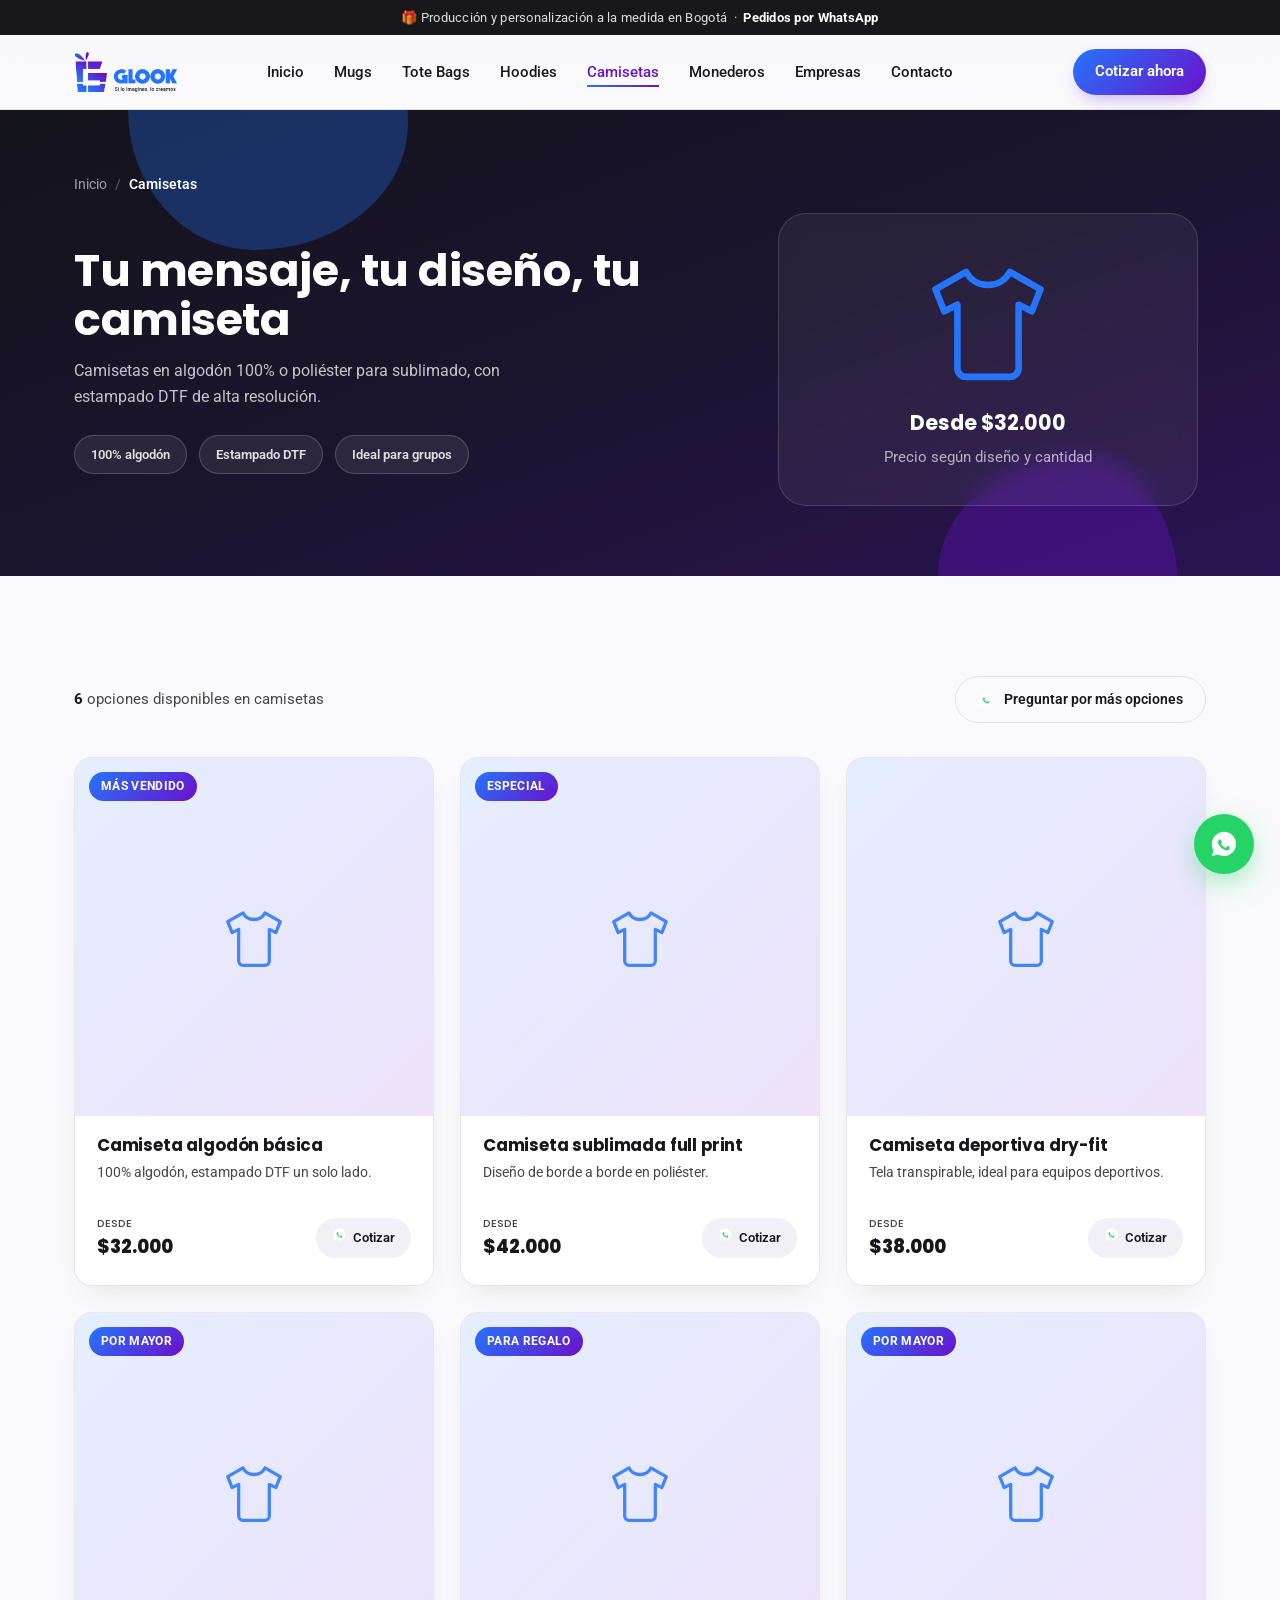
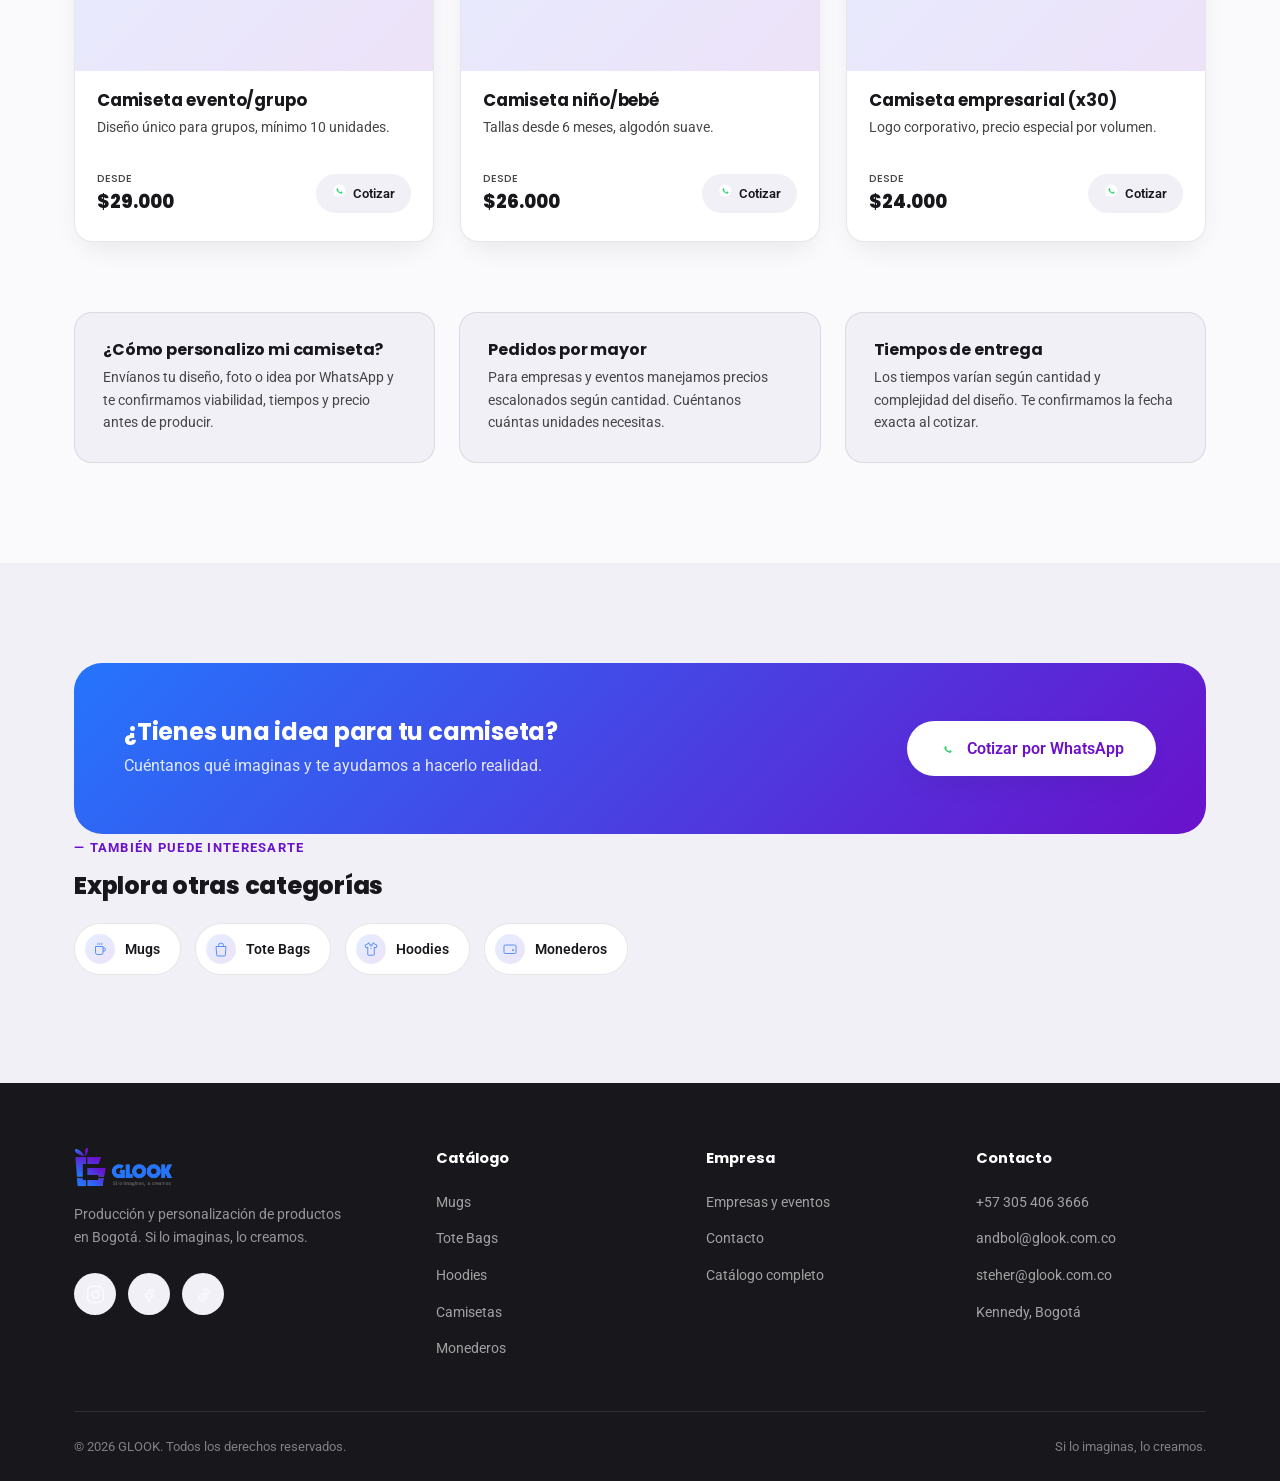
<file: pages/camisetas.html>
<!DOCTYPE html>
<html lang="es">
<head>
<meta charset="UTF-8">
<meta name="viewport" content="width=device-width, initial-scale=1.0">
<title>Camisetas personalizados en Bogotá | GLOOK</title>
<meta name="description" content="Camisetas en algodón 100% o poliéster para sublimado, con estampado DTF de alta resolución.">
<link rel="icon" type="image/png" href="../images/isotipo.png">
<link rel="preconnect" href="https://fonts.googleapis.com">
<link rel="preconnect" href="https://fonts.gstatic.com" crossorigin>
<link href="https://fonts.googleapis.com/css2?family=Poppins:wght@500;600;700;800;900&family=Roboto:wght@400;500;700&display=swap" rel="stylesheet">
<link rel="stylesheet" href="../css/style.css">
</head>
<body>

<div class="top-bar">🎁 Producción y personalización a la medida en Bogotá &nbsp;·&nbsp; <strong>Pedidos por WhatsApp</strong></div>

<header class="site-header">
  <nav class="nav container">
    <a href="../index.html" class="nav-logo">
      <img src="../images/logo-horizontal.png" alt="GLOOK - Si lo imaginas, lo creamos">
    </a>
    <ul class="nav-links">
      <li><a href="../index.html">Inicio</a></li>
      <li><a href="mugs.html">Mugs</a></li>
      <li><a href="tote-bags.html">Tote Bags</a></li>
      <li><a href="hoodies.html">Hoodies</a></li>
      <li><a href="camisetas.html" class="active">Camisetas</a></li>
      <li><a href="monederos.html">Monederos</a></li>
      <li><a href="../index.html#empresas">Empresas</a></li>
      <li><a href="../index.html#contacto">Contacto</a></li>
      <li><a href="../index.html#contacto" class="nav-cta-mobile-link">Cotizar ahora</a></li>
    </ul>
    <a href="../index.html#contacto" class="nav-cta">Cotizar ahora</a>
    <button class="nav-toggle" aria-label="Abrir menú">
      <span></span><span></span><span></span>
    </button>
  </nav>
</header>

<section class="page-hero">
  <span class="blob blob-1"></span>
  <span class="blob blob-2"></span>
  <div class="container">
    <div class="breadcrumb">
      <a href="../index.html">Inicio</a> <span class="sep">/</span> <span class="current">Camisetas</span>
    </div>
    <div class="page-hero-content">
      <div>
        <h1>Tu mensaje, tu diseño, tu camiseta</h1>
        <p>Camisetas en algodón 100% o poliéster para sublimado, con estampado DTF de alta resolución.</p>
        <div class="page-hero-badges">
          <span class="page-badge">100% algodón</span>
          <span class="page-badge">Estampado DTF</span>
          <span class="page-badge">Ideal para grupos</span>
        </div>
      </div>
      <div class="hero-visual">
        <div class="hero-visual-card" style="padding:36px;">
          <span class="ph-icon" data-icon="tshirt" style="width:140px;height:140px;display:block;margin:0 auto 16px;"></span>
          <div class="tagline">Desde $32.000</div>
          <div class="tagline-sub">Precio según diseño y cantidad</div>
        </div>
      </div>
    </div>
  </div>
</section>

<section class="section">
  <div class="container">
    <div class="product-toolbar">
      <p class="product-count"><strong>6</strong> opciones disponibles en camisetas</p>
      <a href="#" data-wa data-wa-msg="Hola GLOOK! Quiero ver más opciones de camisetas y cotizar un pedido." class="btn btn-outline btn-sm">
        <span data-icon="whatsapp" style="width:16px;height:16px;display:inline-flex;"></span> Preguntar por más opciones
      </a>
    </div>

    <div class="product-grid">
      <div class="product-card reveal">
        <div class="product-media">
          <span class="product-tag">Más vendido</span>
          <span class="ph-icon" data-icon="tshirt"></span>
        </div>
        <div class="product-body">
          <h3>Camiseta algodón básica</h3>
          <p class="desc">100% algodón, estampado DTF un solo lado.</p>
          <div class="product-foot">
            <div class="product-price"><span class="from">Desde</span>$32.000</div>
            <a href="#" data-wa data-wa-msg="Hola GLOOK! Quiero cotizar: Camiseta algodón básica (Camisetas)." class="btn-wa-sm">
              <span data-icon="whatsapp"></span> Cotizar
            </a>
          </div>
        </div>
      </div>
      <div class="product-card reveal">
        <div class="product-media">
          <span class="product-tag">Especial</span>
          <span class="ph-icon" data-icon="tshirt"></span>
        </div>
        <div class="product-body">
          <h3>Camiseta sublimada full print</h3>
          <p class="desc">Diseño de borde a borde en poliéster.</p>
          <div class="product-foot">
            <div class="product-price"><span class="from">Desde</span>$42.000</div>
            <a href="#" data-wa data-wa-msg="Hola GLOOK! Quiero cotizar: Camiseta sublimada full print (Camisetas)." class="btn-wa-sm">
              <span data-icon="whatsapp"></span> Cotizar
            </a>
          </div>
        </div>
      </div>
      <div class="product-card reveal">
        <div class="product-media">
          
          <span class="ph-icon" data-icon="tshirt"></span>
        </div>
        <div class="product-body">
          <h3>Camiseta deportiva dry-fit</h3>
          <p class="desc">Tela transpirable, ideal para equipos deportivos.</p>
          <div class="product-foot">
            <div class="product-price"><span class="from">Desde</span>$38.000</div>
            <a href="#" data-wa data-wa-msg="Hola GLOOK! Quiero cotizar: Camiseta deportiva dry-fit (Camisetas)." class="btn-wa-sm">
              <span data-icon="whatsapp"></span> Cotizar
            </a>
          </div>
        </div>
      </div>
      <div class="product-card reveal">
        <div class="product-media">
          <span class="product-tag">Por mayor</span>
          <span class="ph-icon" data-icon="tshirt"></span>
        </div>
        <div class="product-body">
          <h3>Camiseta evento/grupo</h3>
          <p class="desc">Diseño único para grupos, mínimo 10 unidades.</p>
          <div class="product-foot">
            <div class="product-price"><span class="from">Desde</span>$29.000</div>
            <a href="#" data-wa data-wa-msg="Hola GLOOK! Quiero cotizar: Camiseta evento/grupo (Camisetas)." class="btn-wa-sm">
              <span data-icon="whatsapp"></span> Cotizar
            </a>
          </div>
        </div>
      </div>
      <div class="product-card reveal">
        <div class="product-media">
          <span class="product-tag">Para regalo</span>
          <span class="ph-icon" data-icon="tshirt"></span>
        </div>
        <div class="product-body">
          <h3>Camiseta niño/bebé</h3>
          <p class="desc">Tallas desde 6 meses, algodón suave.</p>
          <div class="product-foot">
            <div class="product-price"><span class="from">Desde</span>$26.000</div>
            <a href="#" data-wa data-wa-msg="Hola GLOOK! Quiero cotizar: Camiseta niño/bebé (Camisetas)." class="btn-wa-sm">
              <span data-icon="whatsapp"></span> Cotizar
            </a>
          </div>
        </div>
      </div>
      <div class="product-card reveal">
        <div class="product-media">
          <span class="product-tag">Por mayor</span>
          <span class="ph-icon" data-icon="tshirt"></span>
        </div>
        <div class="product-body">
          <h3>Camiseta empresarial (x30)</h3>
          <p class="desc">Logo corporativo, precio especial por volumen.</p>
          <div class="product-foot">
            <div class="product-price"><span class="from">Desde</span>$24.000</div>
            <a href="#" data-wa data-wa-msg="Hola GLOOK! Quiero cotizar: Camiseta empresarial (x30) (Camisetas)." class="btn-wa-sm">
              <span data-icon="whatsapp"></span> Cotizar
            </a>
          </div>
        </div>
      </div>
    </div>

    <div class="info-band">
      <div class="info-band-card reveal">
        <h4>¿Cómo personalizo mi camiseta?</h4>
        <p>Envíanos tu diseño, foto o idea por WhatsApp y te confirmamos viabilidad, tiempos y precio antes de producir.</p>
      </div>
      <div class="info-band-card reveal">
        <h4>Pedidos por mayor</h4>
        <p>Para empresas y eventos manejamos precios escalonados según cantidad. Cuéntanos cuántas unidades necesitas.</p>
      </div>
      <div class="info-band-card reveal">
        <h4>Tiempos de entrega</h4>
        <p>Los tiempos varían según cantidad y complejidad del diseño. Te confirmamos la fecha exacta al cotizar.</p>
      </div>
    </div>
  </div>
</section>

<section class="section section-dim">
  <div class="container">
    <div class="cta-banner reveal">
      <div>
        <h3>¿Tienes una idea para tu camiseta?</h3>
        <p>Cuéntanos qué imaginas y te ayudamos a hacerlo realidad.</p>
      </div>
      <div class="cta-banner-actions">
        <a href="#" data-wa data-wa-msg="Hola GLOOK! Quiero cotizar un pedido de camisetas." class="btn btn-light">
          <span data-icon="whatsapp" style="width:18px;height:18px;display:inline-flex;"></span> Cotizar por WhatsApp
        </a>
      </div>
    </div>

    <div class="section-head left mt-lg reveal" style="margin-bottom:24px;">
      <span class="kicker">También puede interesarte</span>
      <h2 style="font-size:1.5rem;">Explora otras categorías</h2>
    </div>
    <div class="other-cats">
      <a href="mugs.html" class="other-cat-chip">
        <span class="chip-ic"><span data-icon="mug" style="width:16px;height:16px;display:inline-flex;"></span></span>
        Mugs
      </a>
      <a href="tote-bags.html" class="other-cat-chip">
        <span class="chip-ic"><span data-icon="totebag" style="width:16px;height:16px;display:inline-flex;"></span></span>
        Tote Bags
      </a>
      <a href="hoodies.html" class="other-cat-chip">
        <span class="chip-ic"><span data-icon="hoodie" style="width:16px;height:16px;display:inline-flex;"></span></span>
        Hoodies
      </a>
      <a href="monederos.html" class="other-cat-chip">
        <span class="chip-ic"><span data-icon="wallet" style="width:16px;height:16px;display:inline-flex;"></span></span>
        Monederos
      </a>
    </div>
  </div>
</section>

<footer class="site-footer">
  <div class="container">
    <div class="footer-grid">
      <div class="footer-brand">
        <img src="../images/logo-horizontal.png" alt="GLOOK">
        <p>Producción y personalización de productos en Bogotá. Si lo imaginas, lo creamos.</p>
        <div class="social-row">
          <a href="#" data-ig class="social-pill" aria-label="Instagram" data-icon="instagram"></a>
          <a href="#" data-fb class="social-pill" aria-label="Facebook" data-icon="facebook"></a>
          <a href="#" data-tt class="social-pill" aria-label="TikTok" data-icon="tiktok"></a>
        </div>
      </div>
      <div class="footer-col">
        <h5>Catálogo</h5>
        <ul>
          <li><a href="mugs.html">Mugs</a></li>
          <li><a href="tote-bags.html">Tote Bags</a></li>
          <li><a href="hoodies.html">Hoodies</a></li>
          <li><a href="camisetas.html">Camisetas</a></li>
          <li><a href="monederos.html">Monederos</a></li>
        </ul>
      </div>
      <div class="footer-col">
        <h5>Empresa</h5>
        <ul>
          <li><a href="../index.html#empresas">Empresas y eventos</a></li>
          <li><a href="../index.html#contacto">Contacto</a></li>
          <li><a href="../index.html#categorias">Catálogo completo</a></li>
        </ul>
      </div>
      <div class="footer-col">
        <h5>Contacto</h5>
        <ul>
          <li><a href="tel:+573054063666">+57 305 406 3666</a></li>
          <li><a href="mailto:andbol@glook.com.co">andbol@glook.com.co</a></li>
          <li><a href="mailto:steher@glook.com.co">steher@glook.com.co</a></li>
          <li><a href="#">Kennedy, Bogotá</a></li>
        </ul>
      </div>
    </div>
    <div class="footer-bottom">
      <span>© <span class="js-year"></span> GLOOK. Todos los derechos reservados.</span>
      <span>Si lo imaginas, lo creamos.</span>
    </div>
  </div>
</footer>

<a href="#" data-wa data-wa-msg="Hola GLOOK! Quiero hacer un pedido." class="wa-float" aria-label="Escríbenos por WhatsApp" data-icon="whatsapp"></a>

<script src="../js/data.js"></script>
<script src="../js/main.js"></script>
</body>
</html>
</file>
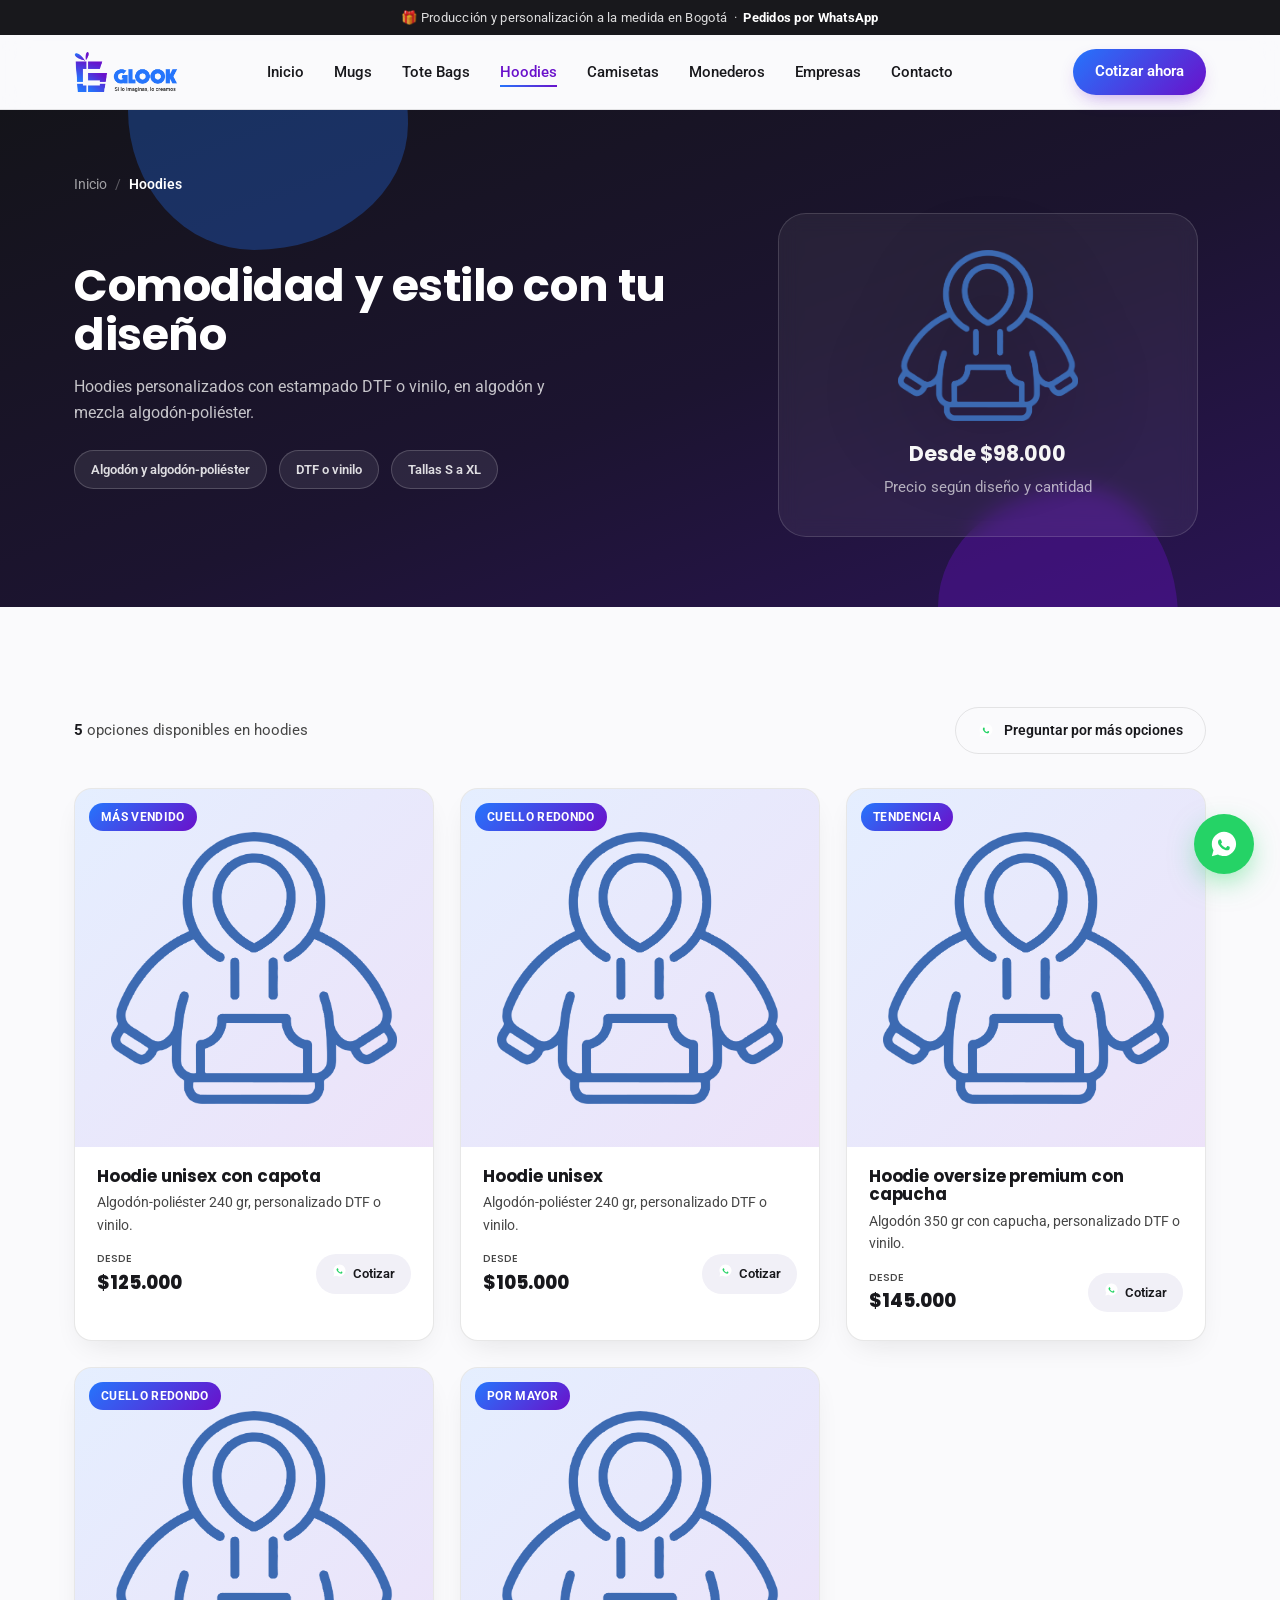
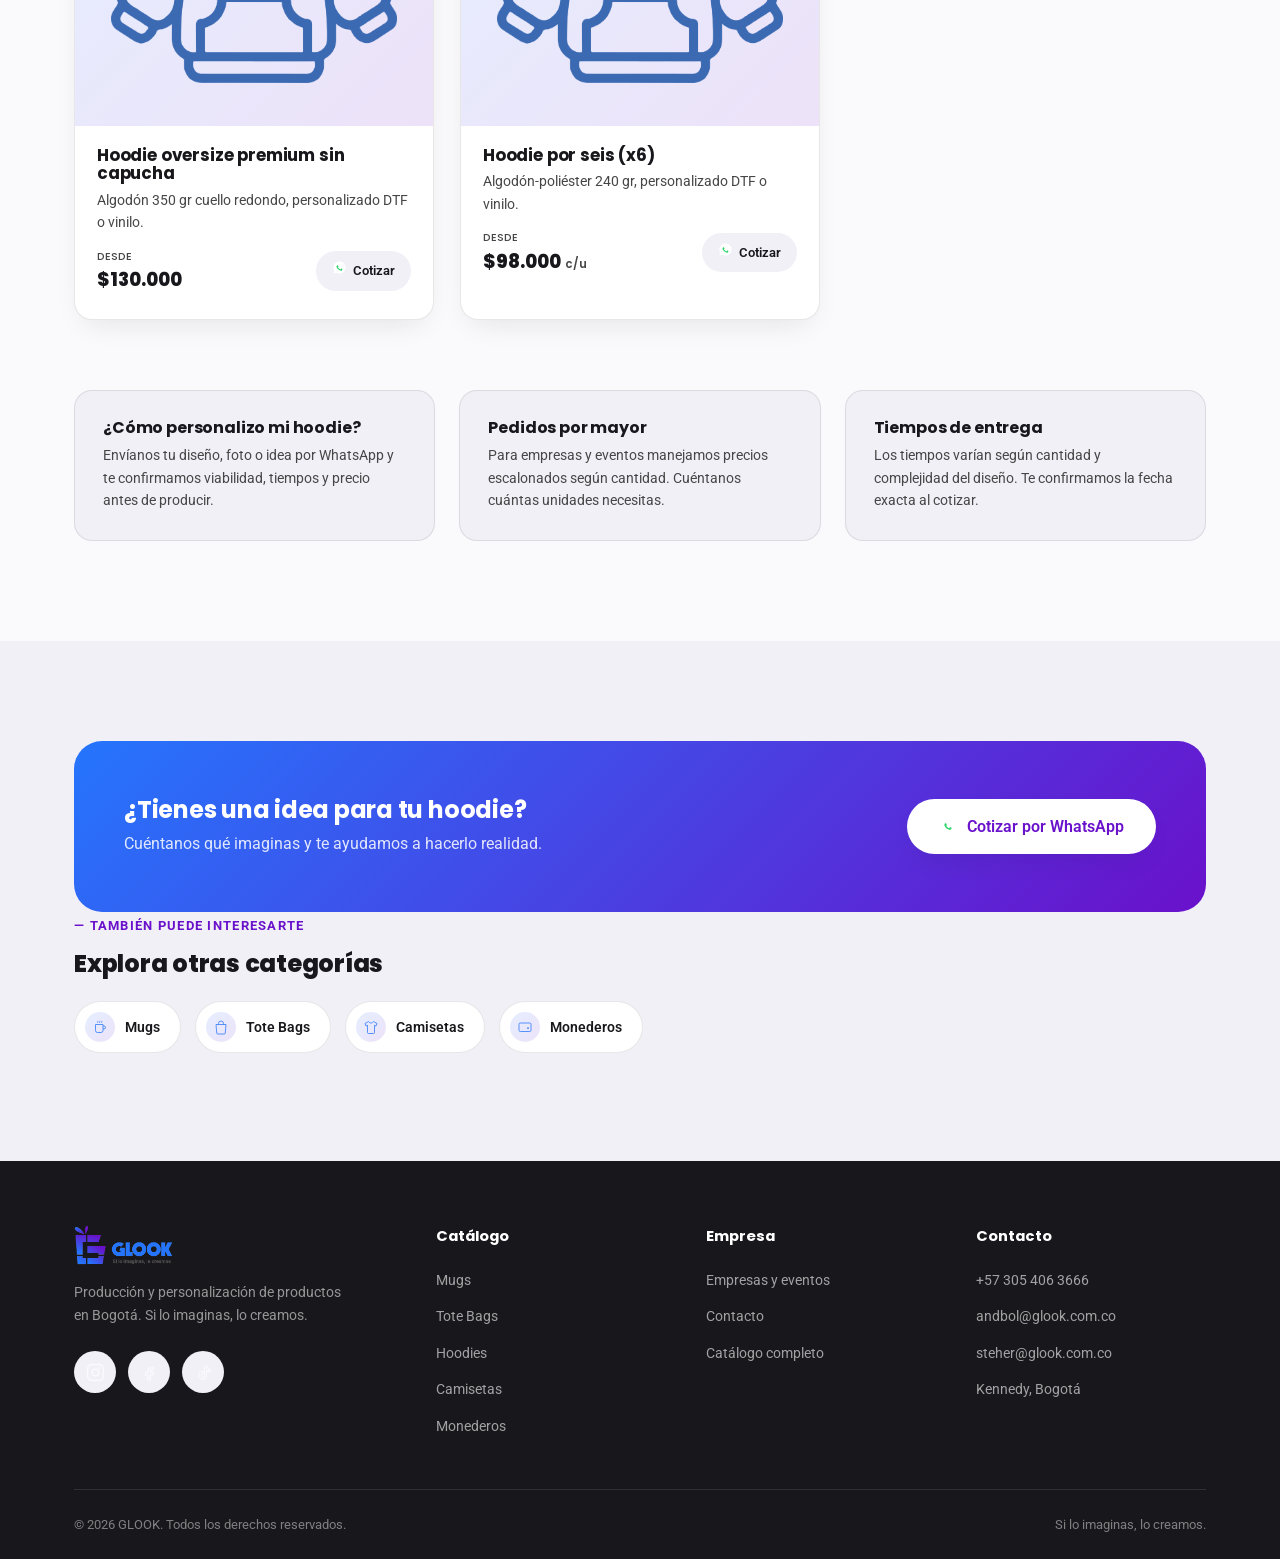
<file: pages/hoodies.html>
<!DOCTYPE html>
<html lang="es">
<head>
<meta charset="UTF-8">
<meta name="viewport" content="width=device-width, initial-scale=1.0">
<title>Hoodies personalizados en Bogotá | GLOOK</title>
<meta name="description" content="Hoodies personalizados con estampado DTF o vinilo, en algodón y mezcla algodón-poliéster.">
<link rel="icon" type="image/png" href="../images/isotipo.png">
<link rel="preconnect" href="https://fonts.googleapis.com">
<link rel="preconnect" href="https://fonts.gstatic.com" crossorigin>
<link href="https://fonts.googleapis.com/css2?family=Poppins:wght@500;600;700;800;900&family=Roboto:wght@400;500;700&display=swap" rel="stylesheet">
<link rel="stylesheet" href="../css/style.css">
</head>
<body>

<div class="top-bar">🎁 Producción y personalización a la medida en Bogotá &nbsp;·&nbsp; <strong>Pedidos por WhatsApp</strong></div>

<header class="site-header">
  <nav class="nav container">
    <a href="../index.html" class="nav-logo">
      <img src="../images/logo-horizontal.png" alt="GLOOK - Si lo imaginas, lo creamos">
    </a>
    <ul class="nav-links">
      <li><a href="../index.html">Inicio</a></li>
      <li><a href="mugs.html">Mugs</a></li>
      <li><a href="tote-bags.html">Tote Bags</a></li>
      <li><a href="hoodies.html" class="active">Hoodies</a></li>
      <li><a href="camisetas.html">Camisetas</a></li>
      <li><a href="monederos.html">Monederos</a></li>
      <li><a href="../index.html#empresas">Empresas</a></li>
      <li><a href="../index.html#contacto">Contacto</a></li>
      <li><a href="../index.html#contacto" class="nav-cta-mobile-link">Cotizar ahora</a></li>
    </ul>
    <a href="../index.html#contacto" class="nav-cta">Cotizar ahora</a>
    <button class="nav-toggle" aria-label="Abrir menú">
      <span></span><span></span><span></span>
    </button>
  </nav>
</header>

<section class="page-hero">
  <span class="blob blob-1"></span>
  <span class="blob blob-2"></span>
  <div class="container">
    <div class="breadcrumb">
      <a href="../index.html">Inicio</a> <span class="sep">/</span> <span class="current">Hoodies</span>
    </div>
    <div class="page-hero-content">
      <div>
        <h1>Comodidad y estilo con tu diseño</h1>
        <p>Hoodies personalizados con estampado DTF o vinilo, en algodón y mezcla algodón-poliéster.</p>
        <div class="page-hero-badges">
          <span class="page-badge">Algodón y algodón-poliéster</span>
          <span class="page-badge">DTF o vinilo</span>
          <span class="page-badge">Tallas S a XL</span>
        </div>
      </div>
      <div class="hero-visual">
        <div class="hero-visual-card" style="padding:36px;">
          <img src="../images/hoodie.png" alt="Hoodie GLOOK" style="width:180px;margin:0 auto 16px;display:block;border-radius:12px;">
          <div class="tagline">Desde <span data-price-from="hoodies">$98.000</span></div>
          <div class="tagline-sub">Precio según diseño y cantidad</div>
        </div>
      </div>
    </div>
  </div>
</section>

<section class="section">
  <div class="container">
    <div class="product-toolbar">
      <p class="product-count"><strong data-product-count></strong> opciones disponibles en hoodies</p>
      <a href="#" data-wa data-wa-msg="Hola GLOOK! Quiero ver más opciones de hoodies y cotizar un pedido." class="btn btn-outline btn-sm">
        <span data-icon="whatsapp" style="width:16px;height:16px;display:inline-flex;"></span> Preguntar por más opciones
      </a>
    </div>

    <div class="product-grid" data-products="hoodies" data-base="../"></div>

    <div class="info-band">
      <div class="info-band-card reveal">
        <h4>¿Cómo personalizo mi hoodie?</h4>
        <p>Envíanos tu diseño, foto o idea por WhatsApp y te confirmamos viabilidad, tiempos y precio antes de producir.</p>
      </div>
      <div class="info-band-card reveal">
        <h4>Pedidos por mayor</h4>
        <p>Para empresas y eventos manejamos precios escalonados según cantidad. Cuéntanos cuántas unidades necesitas.</p>
      </div>
      <div class="info-band-card reveal">
        <h4>Tiempos de entrega</h4>
        <p>Los tiempos varían según cantidad y complejidad del diseño. Te confirmamos la fecha exacta al cotizar.</p>
      </div>
    </div>
  </div>
</section>

<section class="section section-dim">
  <div class="container">
    <div class="cta-banner reveal">
      <div>
        <h3>¿Tienes una idea para tu hoodie?</h3>
        <p>Cuéntanos qué imaginas y te ayudamos a hacerlo realidad.</p>
      </div>
      <div class="cta-banner-actions">
        <a href="#" data-wa data-wa-msg="Hola GLOOK! Quiero cotizar un pedido de hoodies." class="btn btn-light">
          <span data-icon="whatsapp" style="width:18px;height:18px;display:inline-flex;"></span> Cotizar por WhatsApp
        </a>
      </div>
    </div>

    <div class="section-head left mt-lg reveal" style="margin-bottom:24px;">
      <span class="kicker">También puede interesarte</span>
      <h2 style="font-size:1.5rem;">Explora otras categorías</h2>
    </div>
    <div class="other-cats">
      <a href="mugs.html" class="other-cat-chip">
        <span class="chip-ic"><span data-icon="mug" style="width:16px;height:16px;display:inline-flex;"></span></span>
        Mugs
      </a>
      <a href="tote-bags.html" class="other-cat-chip">
        <span class="chip-ic"><span data-icon="totebag" style="width:16px;height:16px;display:inline-flex;"></span></span>
        Tote Bags
      </a>
      <a href="camisetas.html" class="other-cat-chip">
        <span class="chip-ic"><span data-icon="tshirt" style="width:16px;height:16px;display:inline-flex;"></span></span>
        Camisetas
      </a>
      <a href="monederos.html" class="other-cat-chip">
        <span class="chip-ic"><span data-icon="wallet" style="width:16px;height:16px;display:inline-flex;"></span></span>
        Monederos
      </a>
    </div>
  </div>
</section>

<footer class="site-footer">
  <div class="container">
    <div class="footer-grid">
      <div class="footer-brand">
        <img src="../images/logo-horizontal.png" alt="GLOOK">
        <p>Producción y personalización de productos en Bogotá. Si lo imaginas, lo creamos.</p>
        <div class="social-row">
          <a href="#" data-ig class="social-pill" aria-label="Instagram" data-icon="instagram"></a>
          <a href="#" data-fb class="social-pill" aria-label="Facebook" data-icon="facebook"></a>
          <a href="#" data-tt class="social-pill" aria-label="TikTok" data-icon="tiktok"></a>
        </div>
      </div>
      <div class="footer-col">
        <h5>Catálogo</h5>
        <ul>
          <li><a href="mugs.html">Mugs</a></li>
          <li><a href="tote-bags.html">Tote Bags</a></li>
          <li><a href="hoodies.html">Hoodies</a></li>
          <li><a href="camisetas.html">Camisetas</a></li>
          <li><a href="monederos.html">Monederos</a></li>
        </ul>
      </div>
      <div class="footer-col">
        <h5>Empresa</h5>
        <ul>
          <li><a href="../index.html#empresas">Empresas y eventos</a></li>
          <li><a href="../index.html#contacto">Contacto</a></li>
          <li><a href="../index.html#categorias">Catálogo completo</a></li>
        </ul>
      </div>
      <div class="footer-col">
        <h5>Contacto</h5>
        <ul>
          <li><a href="tel:+573054063666">+57 305 406 3666</a></li>
          <li><a href="mailto:andbol@glook.com.co">andbol@glook.com.co</a></li>
          <li><a href="mailto:steher@glook.com.co">steher@glook.com.co</a></li>
          <li><a href="#">Kennedy, Bogotá</a></li>
        </ul>
      </div>
    </div>
    <div class="footer-bottom">
      <span>© <span class="js-year"></span> GLOOK. Todos los derechos reservados.</span>
      <span>Si lo imaginas, lo creamos.</span>
    </div>
  </div>
</footer>

<a href="#" data-wa data-wa-msg="Hola GLOOK! Quiero hacer un pedido." class="wa-float" aria-label="Escríbenos por WhatsApp" data-icon="whatsapp"></a>

<script src="../js/data.js"></script>
<script src="../js/catalog.js"></script>
<script src="../js/main.js"></script>
</body>
</html>
</file>
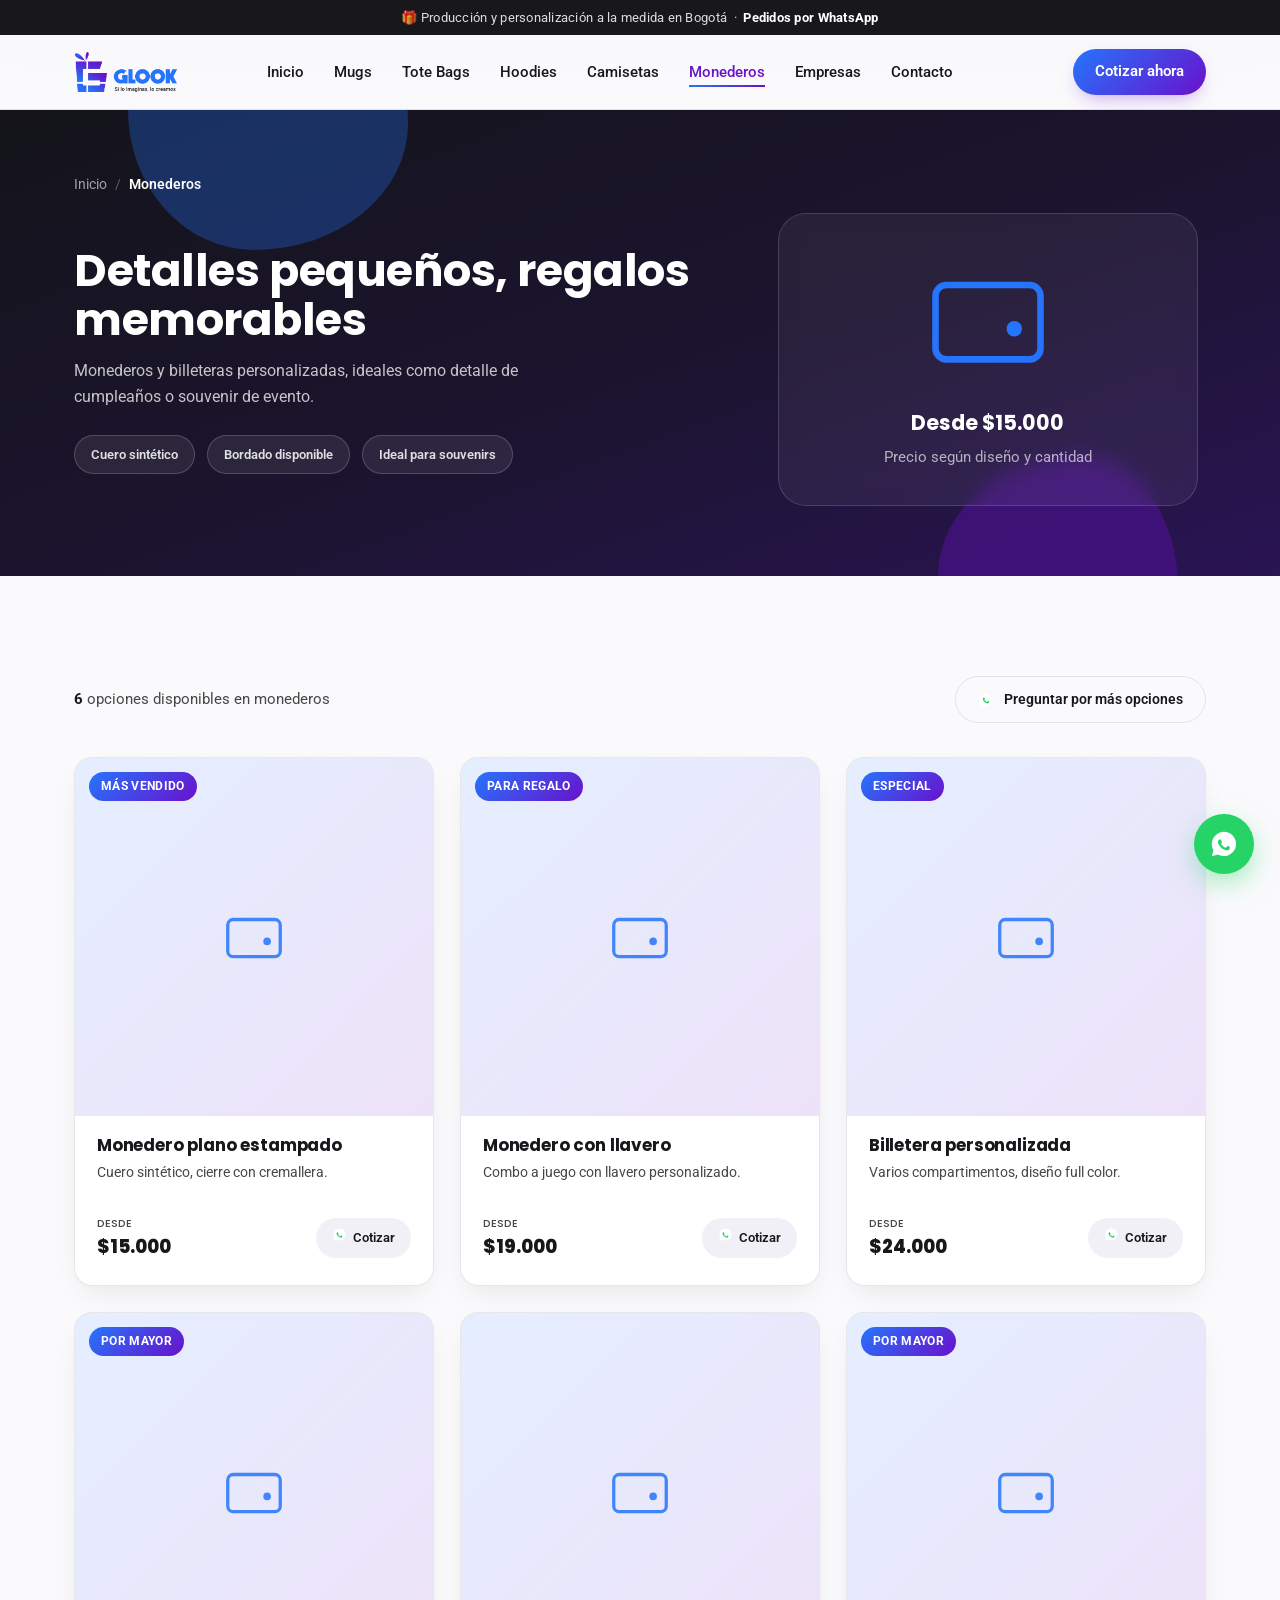
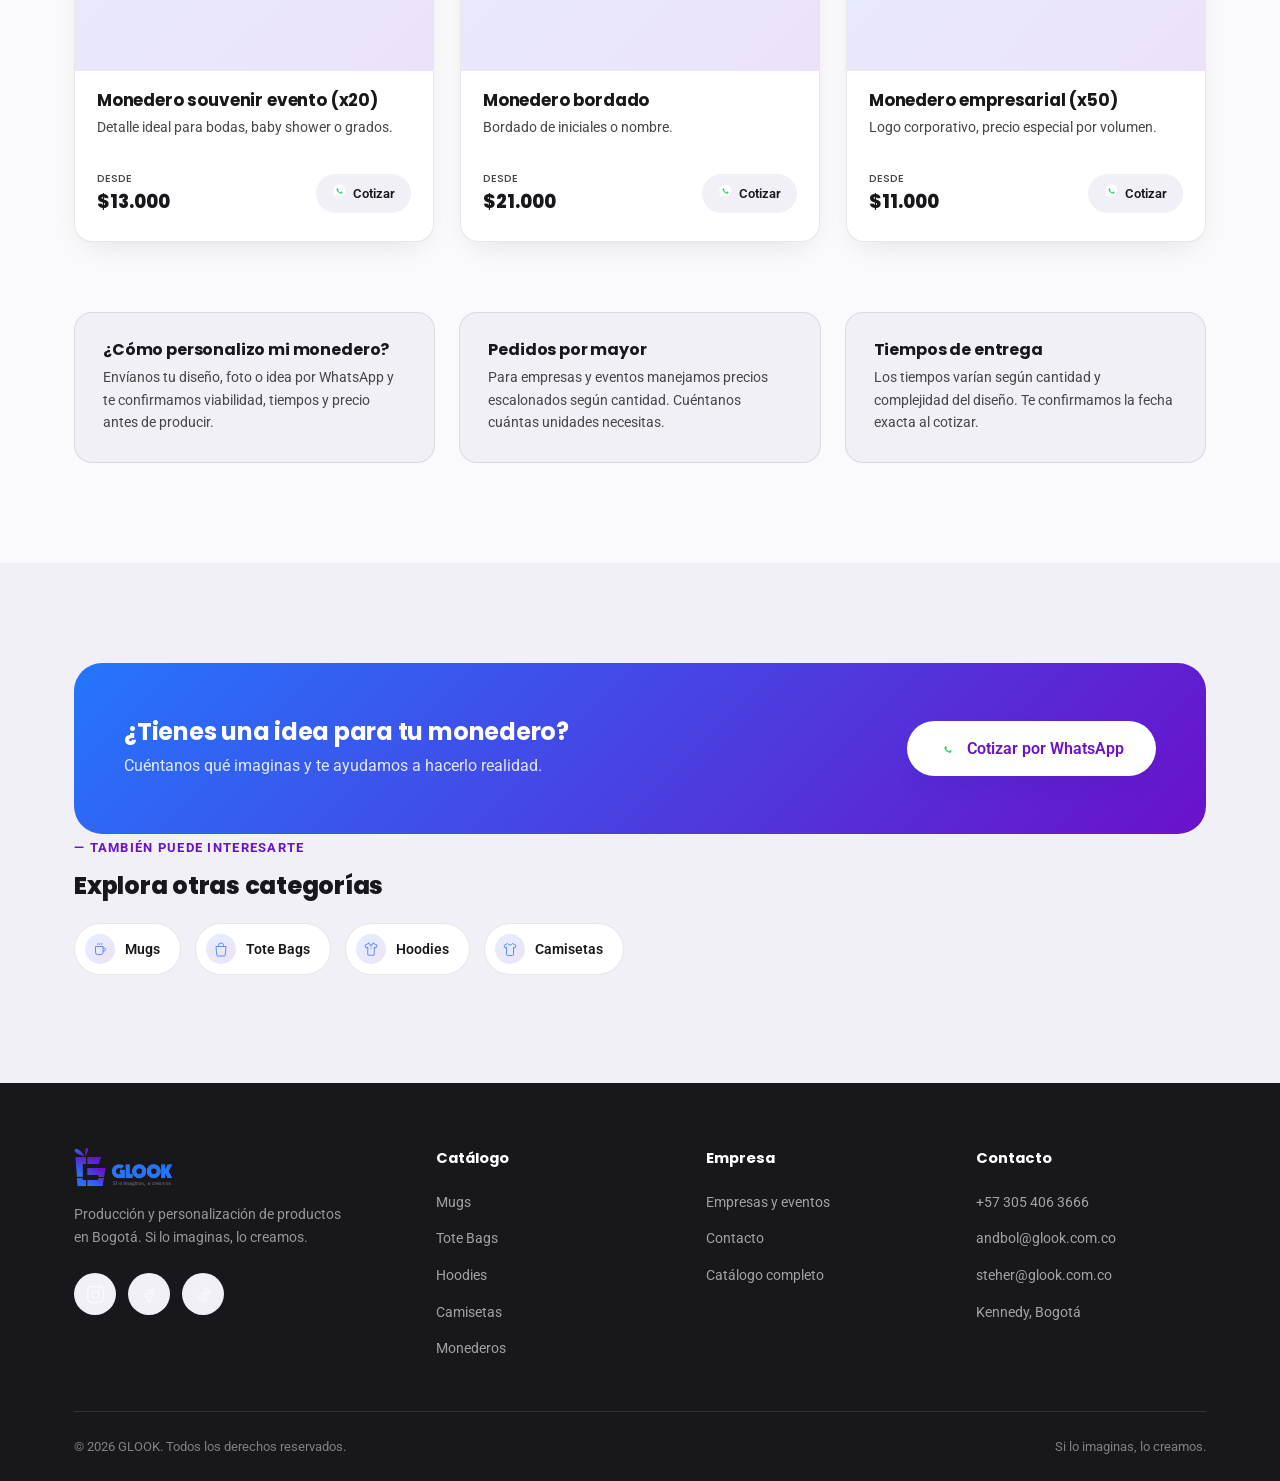
<file: pages/monederos.html>
<!DOCTYPE html>
<html lang="es">
<head>
<meta charset="UTF-8">
<meta name="viewport" content="width=device-width, initial-scale=1.0">
<title>Monederos personalizados en Bogotá | GLOOK</title>
<meta name="description" content="Monederos y billeteras personalizadas, ideales como detalle de cumpleaños o souvenir de evento.">
<link rel="icon" type="image/png" href="../images/isotipo.png">
<link rel="preconnect" href="https://fonts.googleapis.com">
<link rel="preconnect" href="https://fonts.gstatic.com" crossorigin>
<link href="https://fonts.googleapis.com/css2?family=Poppins:wght@500;600;700;800;900&family=Roboto:wght@400;500;700&display=swap" rel="stylesheet">
<link rel="stylesheet" href="../css/style.css">
</head>
<body>

<div class="top-bar">🎁 Producción y personalización a la medida en Bogotá &nbsp;·&nbsp; <strong>Pedidos por WhatsApp</strong></div>

<header class="site-header">
  <nav class="nav container">
    <a href="../index.html" class="nav-logo">
      <img src="../images/logo-horizontal.png" alt="GLOOK - Si lo imaginas, lo creamos">
    </a>
    <ul class="nav-links">
      <li><a href="../index.html">Inicio</a></li>
      <li><a href="mugs.html">Mugs</a></li>
      <li><a href="tote-bags.html">Tote Bags</a></li>
      <li><a href="hoodies.html">Hoodies</a></li>
      <li><a href="camisetas.html">Camisetas</a></li>
      <li><a href="monederos.html" class="active">Monederos</a></li>
      <li><a href="../index.html#empresas">Empresas</a></li>
      <li><a href="../index.html#contacto">Contacto</a></li>
      <li><a href="../index.html#contacto" class="nav-cta-mobile-link">Cotizar ahora</a></li>
    </ul>
    <a href="../index.html#contacto" class="nav-cta">Cotizar ahora</a>
    <button class="nav-toggle" aria-label="Abrir menú">
      <span></span><span></span><span></span>
    </button>
  </nav>
</header>

<section class="page-hero">
  <span class="blob blob-1"></span>
  <span class="blob blob-2"></span>
  <div class="container">
    <div class="breadcrumb">
      <a href="../index.html">Inicio</a> <span class="sep">/</span> <span class="current">Monederos</span>
    </div>
    <div class="page-hero-content">
      <div>
        <h1>Detalles pequeños, regalos memorables</h1>
        <p>Monederos y billeteras personalizadas, ideales como detalle de cumpleaños o souvenir de evento.</p>
        <div class="page-hero-badges">
          <span class="page-badge">Cuero sintético</span>
          <span class="page-badge">Bordado disponible</span>
          <span class="page-badge">Ideal para souvenirs</span>
        </div>
      </div>
      <div class="hero-visual">
        <div class="hero-visual-card" style="padding:36px;">
          <span class="ph-icon" data-icon="wallet" style="width:140px;height:140px;display:block;margin:0 auto 16px;"></span>
          <div class="tagline">Desde $15.000</div>
          <div class="tagline-sub">Precio según diseño y cantidad</div>
        </div>
      </div>
    </div>
  </div>
</section>

<section class="section">
  <div class="container">
    <div class="product-toolbar">
      <p class="product-count"><strong>6</strong> opciones disponibles en monederos</p>
      <a href="#" data-wa data-wa-msg="Hola GLOOK! Quiero ver más opciones de monederos y cotizar un pedido." class="btn btn-outline btn-sm">
        <span data-icon="whatsapp" style="width:16px;height:16px;display:inline-flex;"></span> Preguntar por más opciones
      </a>
    </div>

    <div class="product-grid">
      <div class="product-card reveal">
        <div class="product-media">
          <span class="product-tag">Más vendido</span>
          <span class="ph-icon" data-icon="wallet"></span>
        </div>
        <div class="product-body">
          <h3>Monedero plano estampado</h3>
          <p class="desc">Cuero sintético, cierre con cremallera.</p>
          <div class="product-foot">
            <div class="product-price"><span class="from">Desde</span>$15.000</div>
            <a href="#" data-wa data-wa-msg="Hola GLOOK! Quiero cotizar: Monedero plano estampado (Monederos)." class="btn-wa-sm">
              <span data-icon="whatsapp"></span> Cotizar
            </a>
          </div>
        </div>
      </div>
      <div class="product-card reveal">
        <div class="product-media">
          <span class="product-tag">Para regalo</span>
          <span class="ph-icon" data-icon="wallet"></span>
        </div>
        <div class="product-body">
          <h3>Monedero con llavero</h3>
          <p class="desc">Combo a juego con llavero personalizado.</p>
          <div class="product-foot">
            <div class="product-price"><span class="from">Desde</span>$19.000</div>
            <a href="#" data-wa data-wa-msg="Hola GLOOK! Quiero cotizar: Monedero con llavero (Monederos)." class="btn-wa-sm">
              <span data-icon="whatsapp"></span> Cotizar
            </a>
          </div>
        </div>
      </div>
      <div class="product-card reveal">
        <div class="product-media">
          <span class="product-tag">Especial</span>
          <span class="ph-icon" data-icon="wallet"></span>
        </div>
        <div class="product-body">
          <h3>Billetera personalizada</h3>
          <p class="desc">Varios compartimentos, diseño full color.</p>
          <div class="product-foot">
            <div class="product-price"><span class="from">Desde</span>$24.000</div>
            <a href="#" data-wa data-wa-msg="Hola GLOOK! Quiero cotizar: Billetera personalizada (Monederos)." class="btn-wa-sm">
              <span data-icon="whatsapp"></span> Cotizar
            </a>
          </div>
        </div>
      </div>
      <div class="product-card reveal">
        <div class="product-media">
          <span class="product-tag">Por mayor</span>
          <span class="ph-icon" data-icon="wallet"></span>
        </div>
        <div class="product-body">
          <h3>Monedero souvenir evento (x20)</h3>
          <p class="desc">Detalle ideal para bodas, baby shower o grados.</p>
          <div class="product-foot">
            <div class="product-price"><span class="from">Desde</span>$13.000</div>
            <a href="#" data-wa data-wa-msg="Hola GLOOK! Quiero cotizar: Monedero souvenir evento (x20) (Monederos)." class="btn-wa-sm">
              <span data-icon="whatsapp"></span> Cotizar
            </a>
          </div>
        </div>
      </div>
      <div class="product-card reveal">
        <div class="product-media">
          
          <span class="ph-icon" data-icon="wallet"></span>
        </div>
        <div class="product-body">
          <h3>Monedero bordado</h3>
          <p class="desc">Bordado de iniciales o nombre.</p>
          <div class="product-foot">
            <div class="product-price"><span class="from">Desde</span>$21.000</div>
            <a href="#" data-wa data-wa-msg="Hola GLOOK! Quiero cotizar: Monedero bordado (Monederos)." class="btn-wa-sm">
              <span data-icon="whatsapp"></span> Cotizar
            </a>
          </div>
        </div>
      </div>
      <div class="product-card reveal">
        <div class="product-media">
          <span class="product-tag">Por mayor</span>
          <span class="ph-icon" data-icon="wallet"></span>
        </div>
        <div class="product-body">
          <h3>Monedero empresarial (x50)</h3>
          <p class="desc">Logo corporativo, precio especial por volumen.</p>
          <div class="product-foot">
            <div class="product-price"><span class="from">Desde</span>$11.000</div>
            <a href="#" data-wa data-wa-msg="Hola GLOOK! Quiero cotizar: Monedero empresarial (x50) (Monederos)." class="btn-wa-sm">
              <span data-icon="whatsapp"></span> Cotizar
            </a>
          </div>
        </div>
      </div>
    </div>

    <div class="info-band">
      <div class="info-band-card reveal">
        <h4>¿Cómo personalizo mi monedero?</h4>
        <p>Envíanos tu diseño, foto o idea por WhatsApp y te confirmamos viabilidad, tiempos y precio antes de producir.</p>
      </div>
      <div class="info-band-card reveal">
        <h4>Pedidos por mayor</h4>
        <p>Para empresas y eventos manejamos precios escalonados según cantidad. Cuéntanos cuántas unidades necesitas.</p>
      </div>
      <div class="info-band-card reveal">
        <h4>Tiempos de entrega</h4>
        <p>Los tiempos varían según cantidad y complejidad del diseño. Te confirmamos la fecha exacta al cotizar.</p>
      </div>
    </div>
  </div>
</section>

<section class="section section-dim">
  <div class="container">
    <div class="cta-banner reveal">
      <div>
        <h3>¿Tienes una idea para tu monedero?</h3>
        <p>Cuéntanos qué imaginas y te ayudamos a hacerlo realidad.</p>
      </div>
      <div class="cta-banner-actions">
        <a href="#" data-wa data-wa-msg="Hola GLOOK! Quiero cotizar un pedido de monederos." class="btn btn-light">
          <span data-icon="whatsapp" style="width:18px;height:18px;display:inline-flex;"></span> Cotizar por WhatsApp
        </a>
      </div>
    </div>

    <div class="section-head left mt-lg reveal" style="margin-bottom:24px;">
      <span class="kicker">También puede interesarte</span>
      <h2 style="font-size:1.5rem;">Explora otras categorías</h2>
    </div>
    <div class="other-cats">
      <a href="mugs.html" class="other-cat-chip">
        <span class="chip-ic"><span data-icon="mug" style="width:16px;height:16px;display:inline-flex;"></span></span>
        Mugs
      </a>
      <a href="tote-bags.html" class="other-cat-chip">
        <span class="chip-ic"><span data-icon="totebag" style="width:16px;height:16px;display:inline-flex;"></span></span>
        Tote Bags
      </a>
      <a href="hoodies.html" class="other-cat-chip">
        <span class="chip-ic"><span data-icon="hoodie" style="width:16px;height:16px;display:inline-flex;"></span></span>
        Hoodies
      </a>
      <a href="camisetas.html" class="other-cat-chip">
        <span class="chip-ic"><span data-icon="tshirt" style="width:16px;height:16px;display:inline-flex;"></span></span>
        Camisetas
      </a>
    </div>
  </div>
</section>

<footer class="site-footer">
  <div class="container">
    <div class="footer-grid">
      <div class="footer-brand">
        <img src="../images/logo-horizontal.png" alt="GLOOK">
        <p>Producción y personalización de productos en Bogotá. Si lo imaginas, lo creamos.</p>
        <div class="social-row">
          <a href="#" data-ig class="social-pill" aria-label="Instagram" data-icon="instagram"></a>
          <a href="#" data-fb class="social-pill" aria-label="Facebook" data-icon="facebook"></a>
          <a href="#" data-tt class="social-pill" aria-label="TikTok" data-icon="tiktok"></a>
        </div>
      </div>
      <div class="footer-col">
        <h5>Catálogo</h5>
        <ul>
          <li><a href="mugs.html">Mugs</a></li>
          <li><a href="tote-bags.html">Tote Bags</a></li>
          <li><a href="hoodies.html">Hoodies</a></li>
          <li><a href="camisetas.html">Camisetas</a></li>
          <li><a href="monederos.html">Monederos</a></li>
        </ul>
      </div>
      <div class="footer-col">
        <h5>Empresa</h5>
        <ul>
          <li><a href="../index.html#empresas">Empresas y eventos</a></li>
          <li><a href="../index.html#contacto">Contacto</a></li>
          <li><a href="../index.html#categorias">Catálogo completo</a></li>
        </ul>
      </div>
      <div class="footer-col">
        <h5>Contacto</h5>
        <ul>
          <li><a href="tel:+573054063666">+57 305 406 3666</a></li>
          <li><a href="mailto:andbol@glook.com.co">andbol@glook.com.co</a></li>
          <li><a href="mailto:steher@glook.com.co">steher@glook.com.co</a></li>
          <li><a href="#">Kennedy, Bogotá</a></li>
        </ul>
      </div>
    </div>
    <div class="footer-bottom">
      <span>© <span class="js-year"></span> GLOOK. Todos los derechos reservados.</span>
      <span>Si lo imaginas, lo creamos.</span>
    </div>
  </div>
</footer>

<a href="#" data-wa data-wa-msg="Hola GLOOK! Quiero hacer un pedido." class="wa-float" aria-label="Escríbenos por WhatsApp" data-icon="whatsapp"></a>

<script src="../js/data.js"></script>
<script src="../js/main.js"></script>
</body>
</html>
</file>
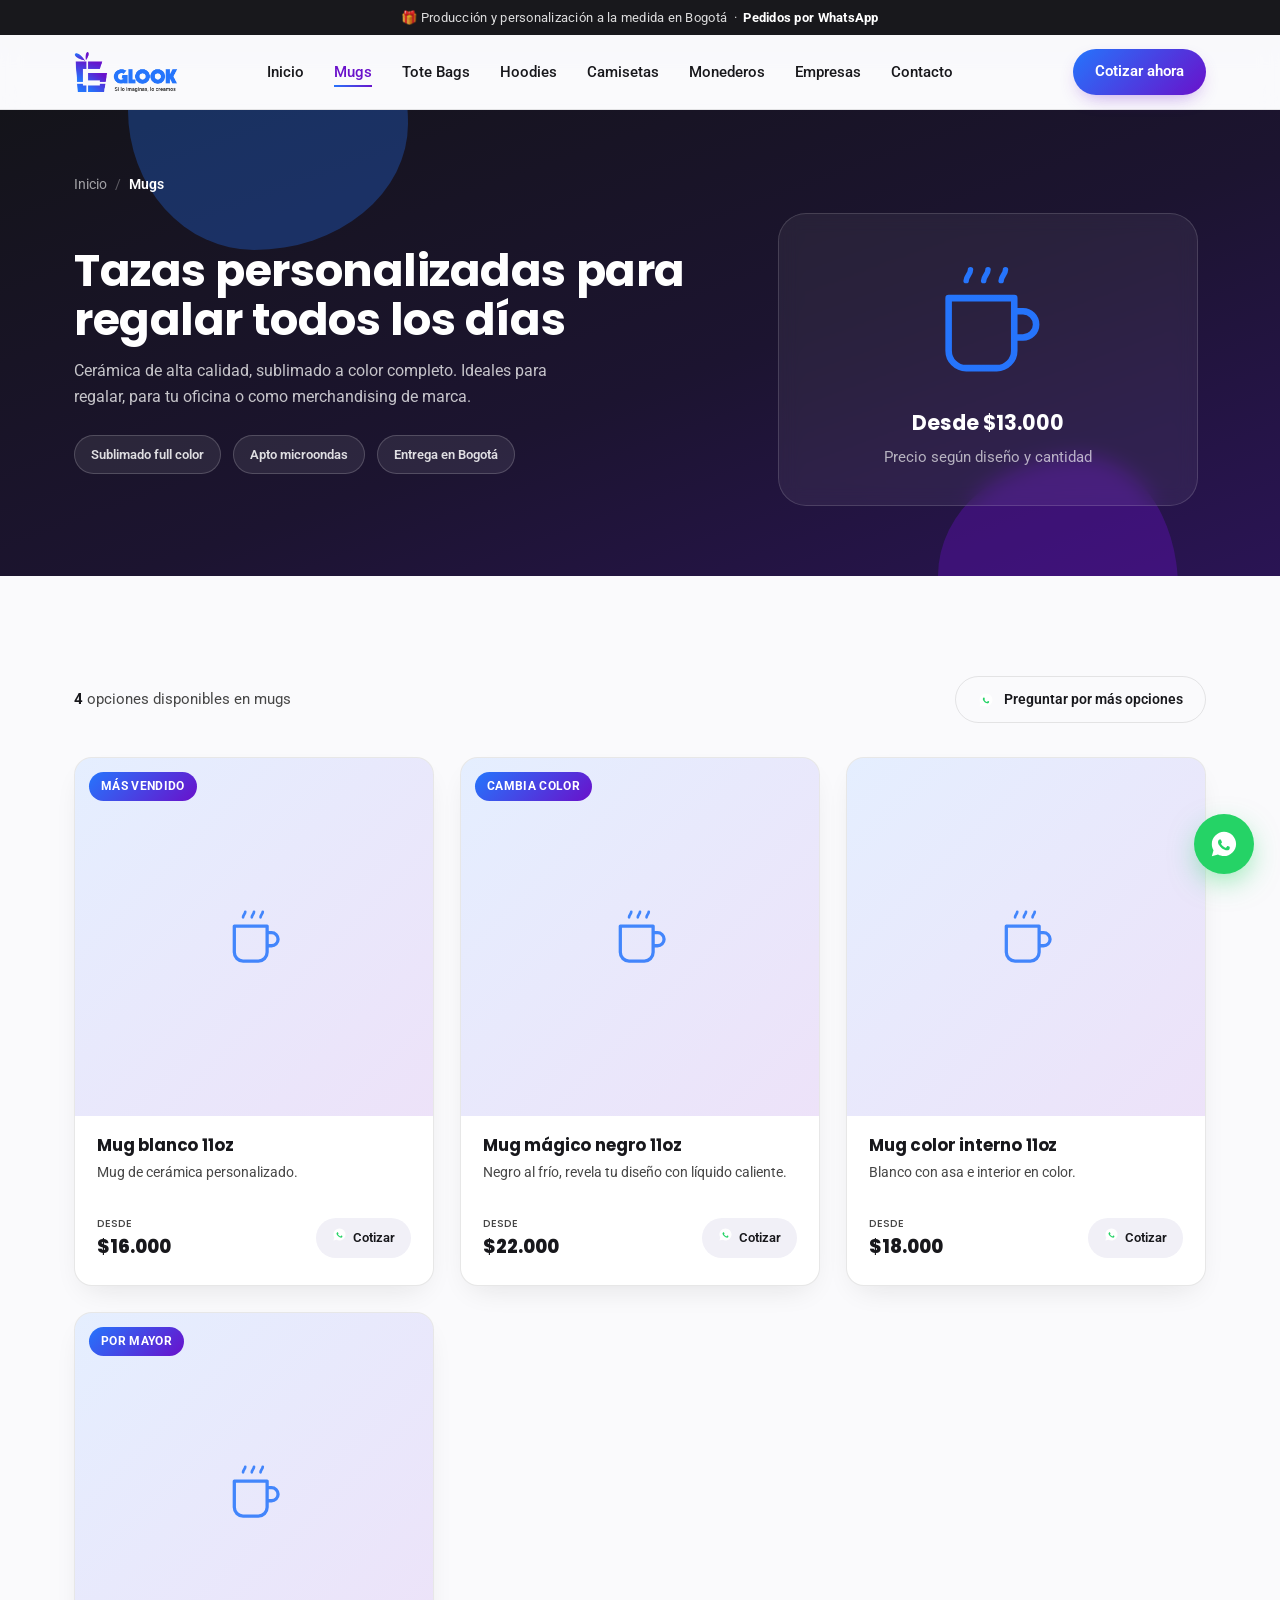
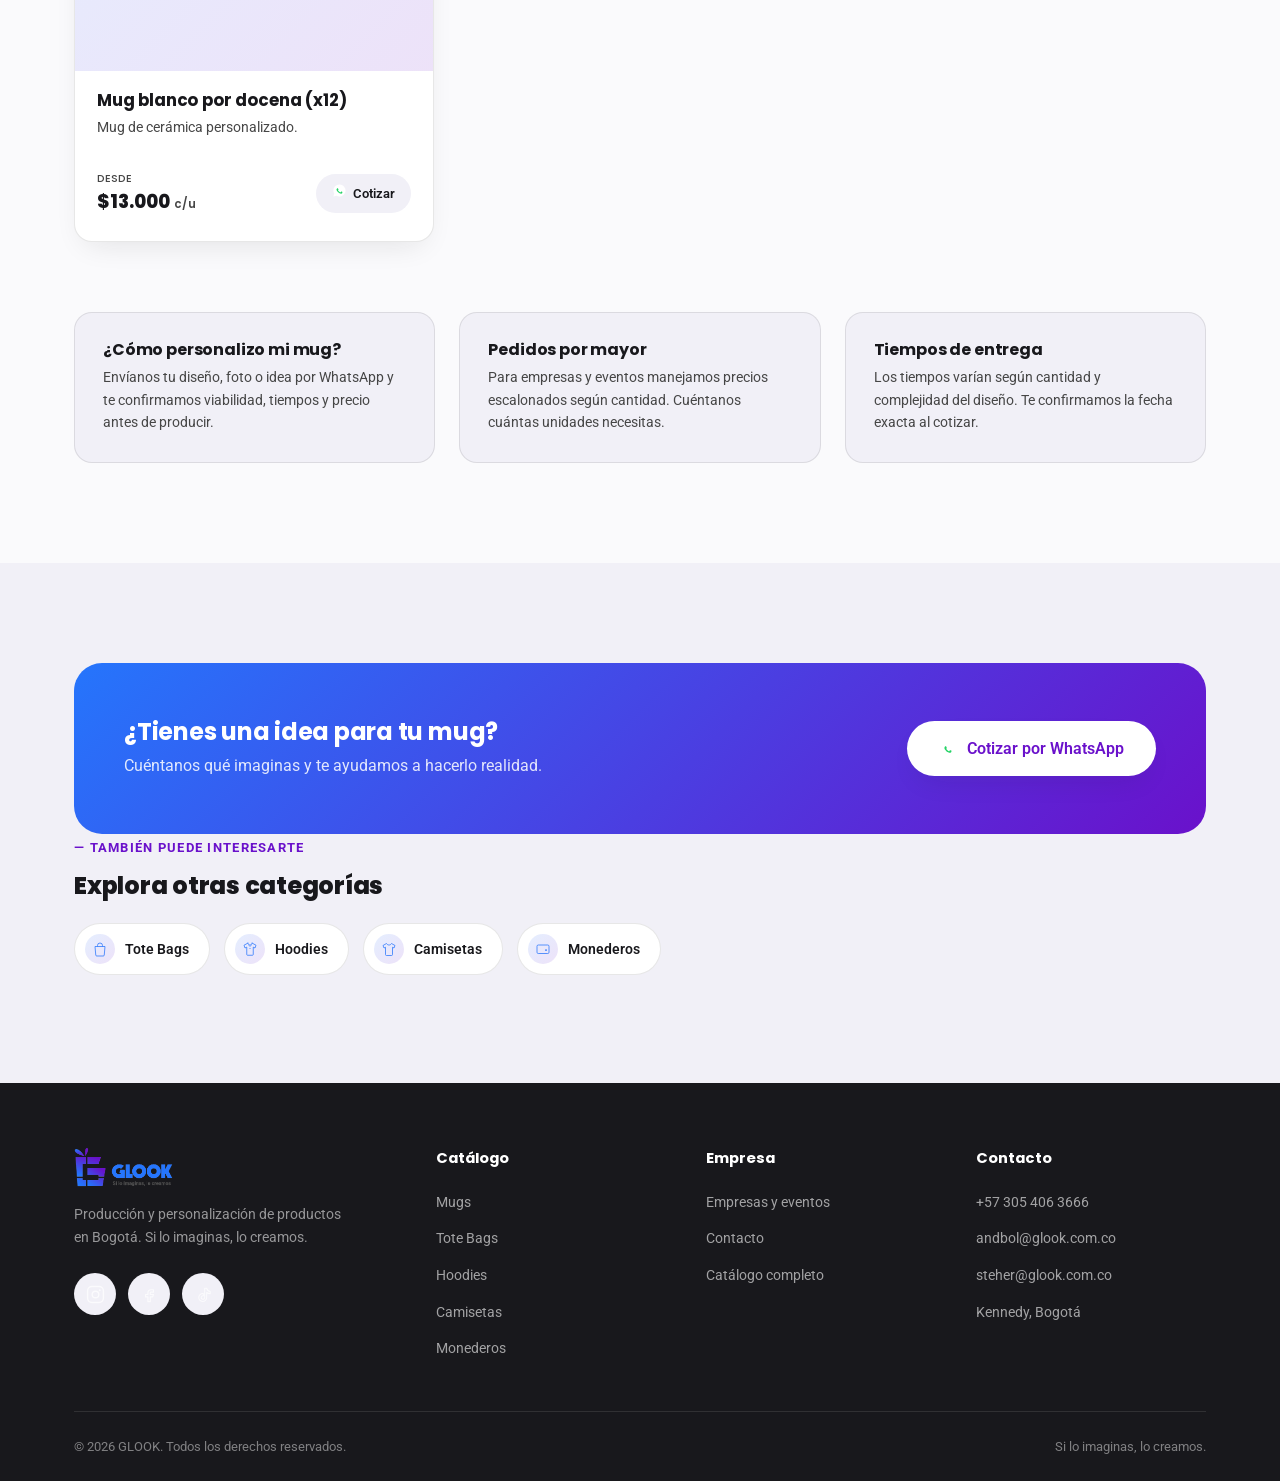
<file: pages/mugs.html>
<!DOCTYPE html>
<html lang="es">
<head>
<meta charset="UTF-8">
<meta name="viewport" content="width=device-width, initial-scale=1.0">
<title>Mugs personalizados en Bogotá | GLOOK</title>
<meta name="description" content="Cerámica de alta calidad, sublimado a color completo. Ideales para regalar, para tu oficina o como merchandising de marca.">
<link rel="icon" type="image/png" href="../images/isotipo.png">
<link rel="preconnect" href="https://fonts.googleapis.com">
<link rel="preconnect" href="https://fonts.gstatic.com" crossorigin>
<link href="https://fonts.googleapis.com/css2?family=Poppins:wght@500;600;700;800;900&family=Roboto:wght@400;500;700&display=swap" rel="stylesheet">
<link rel="stylesheet" href="../css/style.css">
</head>
<body>

<div class="top-bar">🎁 Producción y personalización a la medida en Bogotá &nbsp;·&nbsp; <strong>Pedidos por WhatsApp</strong></div>

<header class="site-header">
  <nav class="nav container">
    <a href="../index.html" class="nav-logo">
      <img src="../images/logo-horizontal.png" alt="GLOOK - Si lo imaginas, lo creamos">
    </a>
    <ul class="nav-links">
      <li><a href="../index.html">Inicio</a></li>
      <li><a href="mugs.html" class="active">Mugs</a></li>
      <li><a href="tote-bags.html">Tote Bags</a></li>
      <li><a href="hoodies.html">Hoodies</a></li>
      <li><a href="camisetas.html">Camisetas</a></li>
      <li><a href="monederos.html">Monederos</a></li>
      <li><a href="../index.html#empresas">Empresas</a></li>
      <li><a href="../index.html#contacto">Contacto</a></li>
      <li><a href="../index.html#contacto" class="nav-cta-mobile-link">Cotizar ahora</a></li>
    </ul>
    <a href="../index.html#contacto" class="nav-cta">Cotizar ahora</a>
    <button class="nav-toggle" aria-label="Abrir menú">
      <span></span><span></span><span></span>
    </button>
  </nav>
</header>

<section class="page-hero">
  <span class="blob blob-1"></span>
  <span class="blob blob-2"></span>
  <div class="container">
    <div class="breadcrumb">
      <a href="../index.html">Inicio</a> <span class="sep">/</span> <span class="current">Mugs</span>
    </div>
    <div class="page-hero-content">
      <div>
        <h1>Tazas personalizadas para regalar todos los días</h1>
        <p>Cerámica de alta calidad, sublimado a color completo. Ideales para regalar, para tu oficina o como merchandising de marca.</p>
        <div class="page-hero-badges">
          <span class="page-badge">Sublimado full color</span>
          <span class="page-badge">Apto microondas</span>
          <span class="page-badge">Entrega en Bogotá</span>
        </div>
      </div>
      <div class="hero-visual">
        <div class="hero-visual-card" style="padding:36px;">
          <span class="ph-icon" data-icon="mug" style="width:140px;height:140px;display:block;margin:0 auto 16px;"></span>
          <div class="tagline">Desde <span data-price-from="mugs">$13.000</span></div>
          <div class="tagline-sub">Precio según diseño y cantidad</div>
        </div>
      </div>
    </div>
  </div>
</section>

<section class="section">
  <div class="container">
    <div class="product-toolbar">
      <p class="product-count"><strong data-product-count></strong> opciones disponibles en mugs</p>
      <a href="#" data-wa data-wa-msg="Hola GLOOK! Quiero ver más opciones de mugs y cotizar un pedido." class="btn btn-outline btn-sm">
        <span data-icon="whatsapp" style="width:16px;height:16px;display:inline-flex;"></span> Preguntar por más opciones
      </a>
    </div>

    <div class="product-grid" data-products="mugs" data-base="../"></div>

    <div class="info-band">
      <div class="info-band-card reveal">
        <h4>¿Cómo personalizo mi mug?</h4>
        <p>Envíanos tu diseño, foto o idea por WhatsApp y te confirmamos viabilidad, tiempos y precio antes de producir.</p>
      </div>
      <div class="info-band-card reveal">
        <h4>Pedidos por mayor</h4>
        <p>Para empresas y eventos manejamos precios escalonados según cantidad. Cuéntanos cuántas unidades necesitas.</p>
      </div>
      <div class="info-band-card reveal">
        <h4>Tiempos de entrega</h4>
        <p>Los tiempos varían según cantidad y complejidad del diseño. Te confirmamos la fecha exacta al cotizar.</p>
      </div>
    </div>
  </div>
</section>

<section class="section section-dim">
  <div class="container">
    <div class="cta-banner reveal">
      <div>
        <h3>¿Tienes una idea para tu mug?</h3>
        <p>Cuéntanos qué imaginas y te ayudamos a hacerlo realidad.</p>
      </div>
      <div class="cta-banner-actions">
        <a href="#" data-wa data-wa-msg="Hola GLOOK! Quiero cotizar un pedido de mugs." class="btn btn-light">
          <span data-icon="whatsapp" style="width:18px;height:18px;display:inline-flex;"></span> Cotizar por WhatsApp
        </a>
      </div>
    </div>

    <div class="section-head left mt-lg reveal" style="margin-bottom:24px;">
      <span class="kicker">También puede interesarte</span>
      <h2 style="font-size:1.5rem;">Explora otras categorías</h2>
    </div>
    <div class="other-cats">
      <a href="tote-bags.html" class="other-cat-chip">
        <span class="chip-ic"><span data-icon="totebag" style="width:16px;height:16px;display:inline-flex;"></span></span>
        Tote Bags
      </a>
      <a href="hoodies.html" class="other-cat-chip">
        <span class="chip-ic"><span data-icon="hoodie" style="width:16px;height:16px;display:inline-flex;"></span></span>
        Hoodies
      </a>
      <a href="camisetas.html" class="other-cat-chip">
        <span class="chip-ic"><span data-icon="tshirt" style="width:16px;height:16px;display:inline-flex;"></span></span>
        Camisetas
      </a>
      <a href="monederos.html" class="other-cat-chip">
        <span class="chip-ic"><span data-icon="wallet" style="width:16px;height:16px;display:inline-flex;"></span></span>
        Monederos
      </a>
    </div>
  </div>
</section>

<footer class="site-footer">
  <div class="container">
    <div class="footer-grid">
      <div class="footer-brand">
        <img src="../images/logo-horizontal.png" alt="GLOOK">
        <p>Producción y personalización de productos en Bogotá. Si lo imaginas, lo creamos.</p>
        <div class="social-row">
          <a href="#" data-ig class="social-pill" aria-label="Instagram" data-icon="instagram"></a>
          <a href="#" data-fb class="social-pill" aria-label="Facebook" data-icon="facebook"></a>
          <a href="#" data-tt class="social-pill" aria-label="TikTok" data-icon="tiktok"></a>
        </div>
      </div>
      <div class="footer-col">
        <h5>Catálogo</h5>
        <ul>
          <li><a href="mugs.html">Mugs</a></li>
          <li><a href="tote-bags.html">Tote Bags</a></li>
          <li><a href="hoodies.html">Hoodies</a></li>
          <li><a href="camisetas.html">Camisetas</a></li>
          <li><a href="monederos.html">Monederos</a></li>
        </ul>
      </div>
      <div class="footer-col">
        <h5>Empresa</h5>
        <ul>
          <li><a href="../index.html#empresas">Empresas y eventos</a></li>
          <li><a href="../index.html#contacto">Contacto</a></li>
          <li><a href="../index.html#categorias">Catálogo completo</a></li>
        </ul>
      </div>
      <div class="footer-col">
        <h5>Contacto</h5>
        <ul>
          <li><a href="tel:+573054063666">+57 305 406 3666</a></li>
          <li><a href="mailto:andbol@glook.com.co">andbol@glook.com.co</a></li>
          <li><a href="mailto:steher@glook.com.co">steher@glook.com.co</a></li>
          <li><a href="#">Kennedy, Bogotá</a></li>
        </ul>
      </div>
    </div>
    <div class="footer-bottom">
      <span>© <span class="js-year"></span> GLOOK. Todos los derechos reservados.</span>
      <span>Si lo imaginas, lo creamos.</span>
    </div>
  </div>
</footer>

<a href="#" data-wa data-wa-msg="Hola GLOOK! Quiero hacer un pedido." class="wa-float" aria-label="Escríbenos por WhatsApp" data-icon="whatsapp"></a>

<script src="../js/data.js"></script>
<script src="../js/catalog.js"></script>
<script src="../js/main.js"></script>
</body>
</html>
</file>
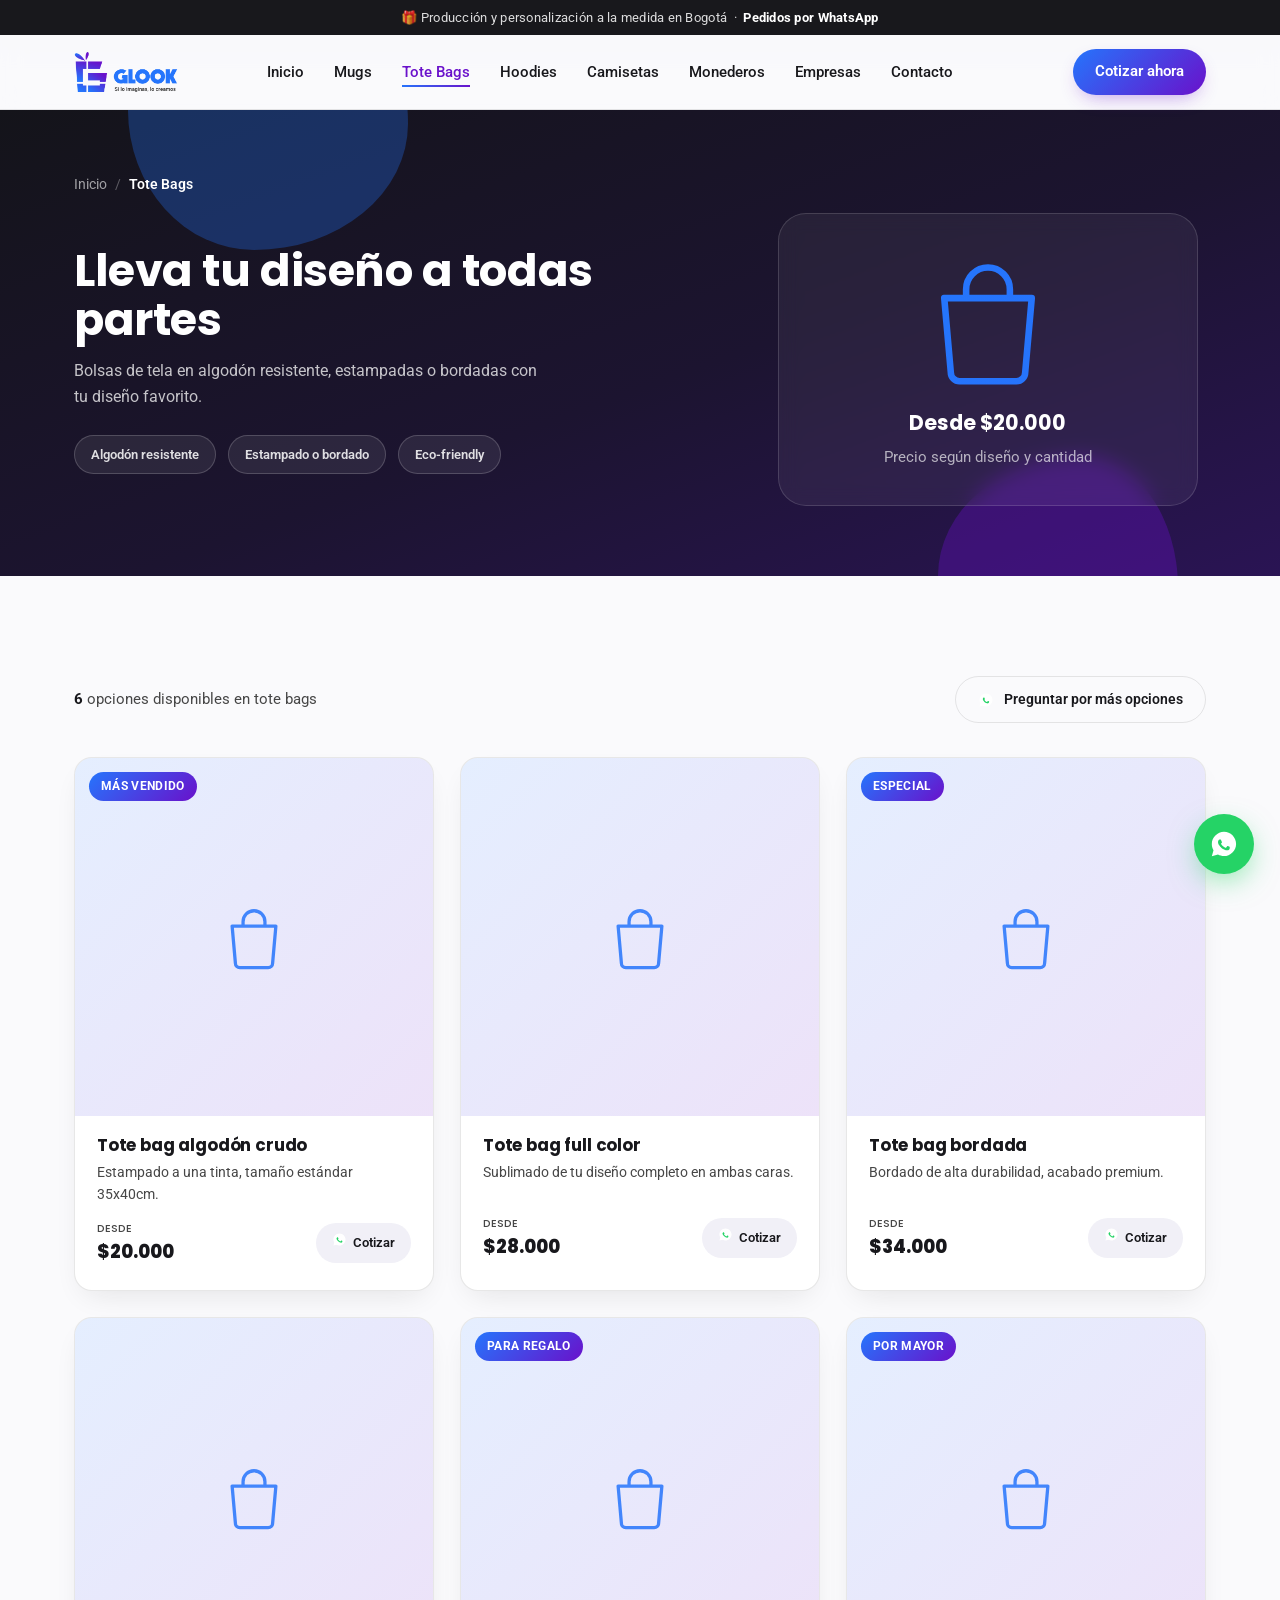
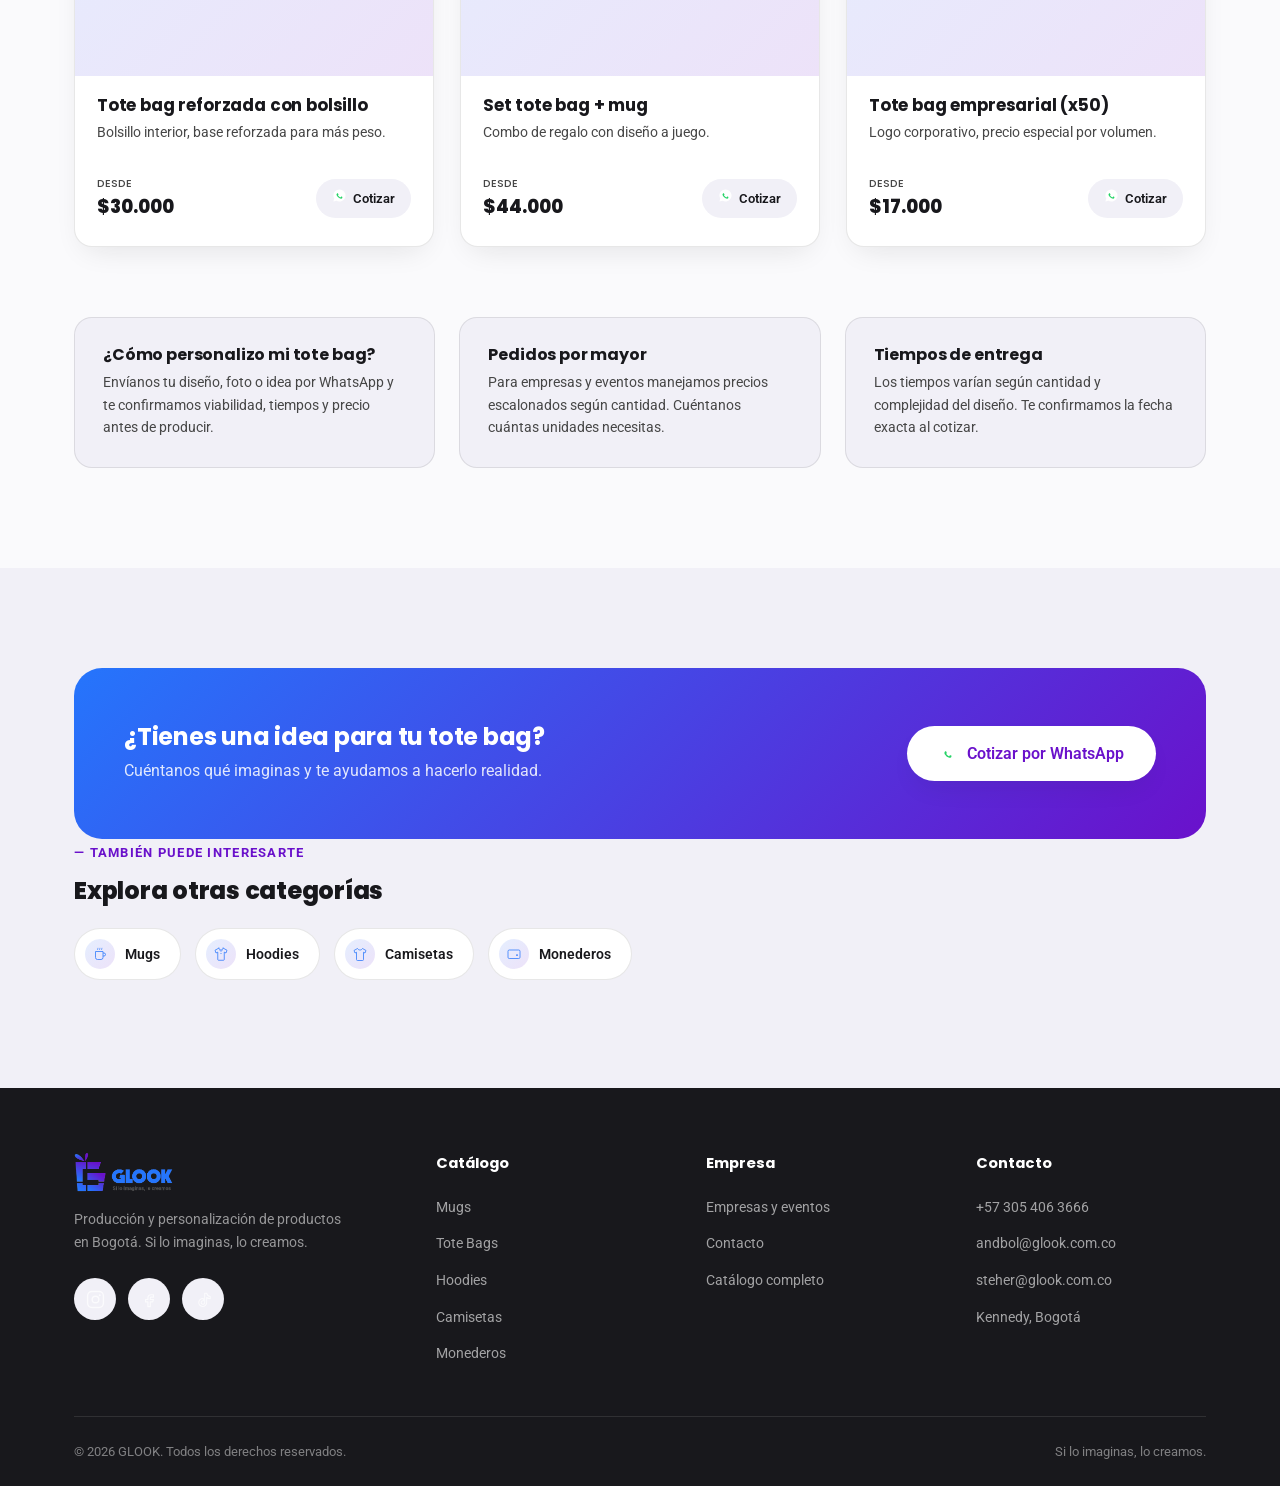
<file: pages/tote-bags.html>
<!DOCTYPE html>
<html lang="es">
<head>
<meta charset="UTF-8">
<meta name="viewport" content="width=device-width, initial-scale=1.0">
<title>Tote Bags personalizados en Bogotá | GLOOK</title>
<meta name="description" content="Bolsas de tela en algodón resistente, estampadas o bordadas con tu diseño favorito.">
<link rel="icon" type="image/png" href="../images/isotipo.png">
<link rel="preconnect" href="https://fonts.googleapis.com">
<link rel="preconnect" href="https://fonts.gstatic.com" crossorigin>
<link href="https://fonts.googleapis.com/css2?family=Poppins:wght@500;600;700;800;900&family=Roboto:wght@400;500;700&display=swap" rel="stylesheet">
<link rel="stylesheet" href="../css/style.css">
</head>
<body>

<div class="top-bar">🎁 Producción y personalización a la medida en Bogotá &nbsp;·&nbsp; <strong>Pedidos por WhatsApp</strong></div>

<header class="site-header">
  <nav class="nav container">
    <a href="../index.html" class="nav-logo">
      <img src="../images/logo-horizontal.png" alt="GLOOK - Si lo imaginas, lo creamos">
    </a>
    <ul class="nav-links">
      <li><a href="../index.html">Inicio</a></li>
      <li><a href="mugs.html">Mugs</a></li>
      <li><a href="tote-bags.html" class="active">Tote Bags</a></li>
      <li><a href="hoodies.html">Hoodies</a></li>
      <li><a href="camisetas.html">Camisetas</a></li>
      <li><a href="monederos.html">Monederos</a></li>
      <li><a href="../index.html#empresas">Empresas</a></li>
      <li><a href="../index.html#contacto">Contacto</a></li>
      <li><a href="../index.html#contacto" class="nav-cta-mobile-link">Cotizar ahora</a></li>
    </ul>
    <a href="../index.html#contacto" class="nav-cta">Cotizar ahora</a>
    <button class="nav-toggle" aria-label="Abrir menú">
      <span></span><span></span><span></span>
    </button>
  </nav>
</header>

<section class="page-hero">
  <span class="blob blob-1"></span>
  <span class="blob blob-2"></span>
  <div class="container">
    <div class="breadcrumb">
      <a href="../index.html">Inicio</a> <span class="sep">/</span> <span class="current">Tote Bags</span>
    </div>
    <div class="page-hero-content">
      <div>
        <h1>Lleva tu diseño a todas partes</h1>
        <p>Bolsas de tela en algodón resistente, estampadas o bordadas con tu diseño favorito.</p>
        <div class="page-hero-badges">
          <span class="page-badge">Algodón resistente</span>
          <span class="page-badge">Estampado o bordado</span>
          <span class="page-badge">Eco-friendly</span>
        </div>
      </div>
      <div class="hero-visual">
        <div class="hero-visual-card" style="padding:36px;">
          <span class="ph-icon" data-icon="totebag" style="width:140px;height:140px;display:block;margin:0 auto 16px;"></span>
          <div class="tagline">Desde $20.000</div>
          <div class="tagline-sub">Precio según diseño y cantidad</div>
        </div>
      </div>
    </div>
  </div>
</section>

<section class="section">
  <div class="container">
    <div class="product-toolbar">
      <p class="product-count"><strong>6</strong> opciones disponibles en tote bags</p>
      <a href="#" data-wa data-wa-msg="Hola GLOOK! Quiero ver más opciones de tote bags y cotizar un pedido." class="btn btn-outline btn-sm">
        <span data-icon="whatsapp" style="width:16px;height:16px;display:inline-flex;"></span> Preguntar por más opciones
      </a>
    </div>

    <div class="product-grid">
      <div class="product-card reveal">
        <div class="product-media">
          <span class="product-tag">Más vendido</span>
          <span class="ph-icon" data-icon="totebag"></span>
        </div>
        <div class="product-body">
          <h3>Tote bag algodón crudo</h3>
          <p class="desc">Estampado a una tinta, tamaño estándar 35x40cm.</p>
          <div class="product-foot">
            <div class="product-price"><span class="from">Desde</span>$20.000</div>
            <a href="#" data-wa data-wa-msg="Hola GLOOK! Quiero cotizar: Tote bag algodón crudo (Tote Bags)." class="btn-wa-sm">
              <span data-icon="whatsapp"></span> Cotizar
            </a>
          </div>
        </div>
      </div>
      <div class="product-card reveal">
        <div class="product-media">
          
          <span class="ph-icon" data-icon="totebag"></span>
        </div>
        <div class="product-body">
          <h3>Tote bag full color</h3>
          <p class="desc">Sublimado de tu diseño completo en ambas caras.</p>
          <div class="product-foot">
            <div class="product-price"><span class="from">Desde</span>$28.000</div>
            <a href="#" data-wa data-wa-msg="Hola GLOOK! Quiero cotizar: Tote bag full color (Tote Bags)." class="btn-wa-sm">
              <span data-icon="whatsapp"></span> Cotizar
            </a>
          </div>
        </div>
      </div>
      <div class="product-card reveal">
        <div class="product-media">
          <span class="product-tag">Especial</span>
          <span class="ph-icon" data-icon="totebag"></span>
        </div>
        <div class="product-body">
          <h3>Tote bag bordada</h3>
          <p class="desc">Bordado de alta durabilidad, acabado premium.</p>
          <div class="product-foot">
            <div class="product-price"><span class="from">Desde</span>$34.000</div>
            <a href="#" data-wa data-wa-msg="Hola GLOOK! Quiero cotizar: Tote bag bordada (Tote Bags)." class="btn-wa-sm">
              <span data-icon="whatsapp"></span> Cotizar
            </a>
          </div>
        </div>
      </div>
      <div class="product-card reveal">
        <div class="product-media">
          
          <span class="ph-icon" data-icon="totebag"></span>
        </div>
        <div class="product-body">
          <h3>Tote bag reforzada con bolsillo</h3>
          <p class="desc">Bolsillo interior, base reforzada para más peso.</p>
          <div class="product-foot">
            <div class="product-price"><span class="from">Desde</span>$30.000</div>
            <a href="#" data-wa data-wa-msg="Hola GLOOK! Quiero cotizar: Tote bag reforzada con bolsillo (Tote Bags)." class="btn-wa-sm">
              <span data-icon="whatsapp"></span> Cotizar
            </a>
          </div>
        </div>
      </div>
      <div class="product-card reveal">
        <div class="product-media">
          <span class="product-tag">Para regalo</span>
          <span class="ph-icon" data-icon="totebag"></span>
        </div>
        <div class="product-body">
          <h3>Set tote bag + mug</h3>
          <p class="desc">Combo de regalo con diseño a juego.</p>
          <div class="product-foot">
            <div class="product-price"><span class="from">Desde</span>$44.000</div>
            <a href="#" data-wa data-wa-msg="Hola GLOOK! Quiero cotizar: Set tote bag + mug (Tote Bags)." class="btn-wa-sm">
              <span data-icon="whatsapp"></span> Cotizar
            </a>
          </div>
        </div>
      </div>
      <div class="product-card reveal">
        <div class="product-media">
          <span class="product-tag">Por mayor</span>
          <span class="ph-icon" data-icon="totebag"></span>
        </div>
        <div class="product-body">
          <h3>Tote bag empresarial (x50)</h3>
          <p class="desc">Logo corporativo, precio especial por volumen.</p>
          <div class="product-foot">
            <div class="product-price"><span class="from">Desde</span>$17.000</div>
            <a href="#" data-wa data-wa-msg="Hola GLOOK! Quiero cotizar: Tote bag empresarial (x50) (Tote Bags)." class="btn-wa-sm">
              <span data-icon="whatsapp"></span> Cotizar
            </a>
          </div>
        </div>
      </div>
    </div>

    <div class="info-band">
      <div class="info-band-card reveal">
        <h4>¿Cómo personalizo mi tote bag?</h4>
        <p>Envíanos tu diseño, foto o idea por WhatsApp y te confirmamos viabilidad, tiempos y precio antes de producir.</p>
      </div>
      <div class="info-band-card reveal">
        <h4>Pedidos por mayor</h4>
        <p>Para empresas y eventos manejamos precios escalonados según cantidad. Cuéntanos cuántas unidades necesitas.</p>
      </div>
      <div class="info-band-card reveal">
        <h4>Tiempos de entrega</h4>
        <p>Los tiempos varían según cantidad y complejidad del diseño. Te confirmamos la fecha exacta al cotizar.</p>
      </div>
    </div>
  </div>
</section>

<section class="section section-dim">
  <div class="container">
    <div class="cta-banner reveal">
      <div>
        <h3>¿Tienes una idea para tu tote bag?</h3>
        <p>Cuéntanos qué imaginas y te ayudamos a hacerlo realidad.</p>
      </div>
      <div class="cta-banner-actions">
        <a href="#" data-wa data-wa-msg="Hola GLOOK! Quiero cotizar un pedido de tote bags." class="btn btn-light">
          <span data-icon="whatsapp" style="width:18px;height:18px;display:inline-flex;"></span> Cotizar por WhatsApp
        </a>
      </div>
    </div>

    <div class="section-head left mt-lg reveal" style="margin-bottom:24px;">
      <span class="kicker">También puede interesarte</span>
      <h2 style="font-size:1.5rem;">Explora otras categorías</h2>
    </div>
    <div class="other-cats">
      <a href="mugs.html" class="other-cat-chip">
        <span class="chip-ic"><span data-icon="mug" style="width:16px;height:16px;display:inline-flex;"></span></span>
        Mugs
      </a>
      <a href="hoodies.html" class="other-cat-chip">
        <span class="chip-ic"><span data-icon="hoodie" style="width:16px;height:16px;display:inline-flex;"></span></span>
        Hoodies
      </a>
      <a href="camisetas.html" class="other-cat-chip">
        <span class="chip-ic"><span data-icon="tshirt" style="width:16px;height:16px;display:inline-flex;"></span></span>
        Camisetas
      </a>
      <a href="monederos.html" class="other-cat-chip">
        <span class="chip-ic"><span data-icon="wallet" style="width:16px;height:16px;display:inline-flex;"></span></span>
        Monederos
      </a>
    </div>
  </div>
</section>

<footer class="site-footer">
  <div class="container">
    <div class="footer-grid">
      <div class="footer-brand">
        <img src="../images/logo-horizontal.png" alt="GLOOK">
        <p>Producción y personalización de productos en Bogotá. Si lo imaginas, lo creamos.</p>
        <div class="social-row">
          <a href="#" data-ig class="social-pill" aria-label="Instagram" data-icon="instagram"></a>
          <a href="#" data-fb class="social-pill" aria-label="Facebook" data-icon="facebook"></a>
          <a href="#" data-tt class="social-pill" aria-label="TikTok" data-icon="tiktok"></a>
        </div>
      </div>
      <div class="footer-col">
        <h5>Catálogo</h5>
        <ul>
          <li><a href="mugs.html">Mugs</a></li>
          <li><a href="tote-bags.html">Tote Bags</a></li>
          <li><a href="hoodies.html">Hoodies</a></li>
          <li><a href="camisetas.html">Camisetas</a></li>
          <li><a href="monederos.html">Monederos</a></li>
        </ul>
      </div>
      <div class="footer-col">
        <h5>Empresa</h5>
        <ul>
          <li><a href="../index.html#empresas">Empresas y eventos</a></li>
          <li><a href="../index.html#contacto">Contacto</a></li>
          <li><a href="../index.html#categorias">Catálogo completo</a></li>
        </ul>
      </div>
      <div class="footer-col">
        <h5>Contacto</h5>
        <ul>
          <li><a href="tel:+573054063666">+57 305 406 3666</a></li>
          <li><a href="mailto:andbol@glook.com.co">andbol@glook.com.co</a></li>
          <li><a href="mailto:steher@glook.com.co">steher@glook.com.co</a></li>
          <li><a href="#">Kennedy, Bogotá</a></li>
        </ul>
      </div>
    </div>
    <div class="footer-bottom">
      <span>© <span class="js-year"></span> GLOOK. Todos los derechos reservados.</span>
      <span>Si lo imaginas, lo creamos.</span>
    </div>
  </div>
</footer>

<a href="#" data-wa data-wa-msg="Hola GLOOK! Quiero hacer un pedido." class="wa-float" aria-label="Escríbenos por WhatsApp" data-icon="whatsapp"></a>

<script src="../js/data.js"></script>
<script src="../js/main.js"></script>
</body>
</html>
</file>
<file: css/style.css>
/* ===================================================
   GLOOK — Sistema de diseño
   "Si lo imaginas, lo creamos"
   =================================================== */

:root {
  /* Colores de marca (manual de marca GLOOK) */
  --glook-blue: #2575FC;
  --glook-purple: #6A11CB;
  --glook-charcoal: #464646;
  --ink: #18181C;
  --paper: #FAFAFC;
  --paper-dim: #F1F0F7;
  --line: rgba(24, 24, 28, 0.1);
  --white: #ffffff;

  --gradient-brand: linear-gradient(135deg, var(--glook-blue) 0%, var(--glook-purple) 100%);
  --gradient-brand-soft: linear-gradient(135deg, rgba(37,117,252,0.12) 0%, rgba(106,17,203,0.12) 100%);
  --gradient-dark: linear-gradient(160deg, #14141a 0%, #1c1430 55%, #2a1454 100%);

  --font-display: 'Poppins', 'Segoe UI', sans-serif;
  --font-body: 'Roboto', 'Segoe UI', sans-serif;

  --radius-sm: 10px;
  --radius-md: 18px;
  --radius-lg: 28px;
  --container: 1180px;

  --shadow-soft: 0 20px 50px -20px rgba(37, 35, 80, 0.25);
  --shadow-card: 0 12px 30px -12px rgba(24, 24, 28, 0.12);
}

* { margin: 0; padding: 0; box-sizing: border-box; }

html { scroll-behavior: smooth; }

body {
  font-family: var(--font-body);
  color: var(--glook-charcoal);
  background: var(--paper);
  line-height: 1.6;
  overflow-x: hidden;
}

img { max-width: 100%; display: block; }
a { color: inherit; text-decoration: none; }
ul { list-style: none; }
button { font-family: inherit; cursor: pointer; border: none; background: none; }

h1, h2, h3, h4 {
  font-family: var(--font-display);
  color: var(--ink);
  line-height: 1.1;
  letter-spacing: -0.01em;
}

.container {
  max-width: var(--container);
  margin: 0 auto;
  padding: 0 24px;
}

/* Respect reduced motion */
@media (prefers-reduced-motion: reduce) {
  *, *::before, *::after {
    animation-duration: 0.001ms !important;
    animation-iteration-count: 1 !important;
    transition-duration: 0.001ms !important;
    scroll-behavior: auto !important;
  }
}

/* ===================== Decorative blobs (signature element) ===================== */
/* Inspired by the leaf/droplet shapes above the GLOOK isotipo */
.blob {
  position: absolute;
  border-radius: 60% 40% 55% 45% / 50% 55% 45% 50%;
  filter: blur(0px);
  opacity: 0.5;
  z-index: 0;
  pointer-events: none;
}

/* ===================== Top bar (announcement) ===================== */
.top-bar {
  background: var(--ink);
  color: rgba(255,255,255,0.85);
  font-size: 0.82rem;
  text-align: center;
  padding: 7px 16px;
  letter-spacing: 0.02em;
}
.top-bar strong { color: #fff; }

/* ===================== Header ===================== */
.site-header {
  position: sticky;
  top: 0;
  z-index: 100;
  background: rgba(250, 250, 252, 0.85);
  backdrop-filter: blur(14px);
  -webkit-backdrop-filter: blur(14px);
  border-bottom: 1px solid var(--line);
}

.nav {
  display: flex;
  align-items: center;
  justify-content: space-between;
  padding: 14px 24px;
}

.nav-logo img { height: 42px; width: auto; }
.nav-logo { display: flex; align-items: center; gap: 10px; }

.nav-links {
  display: flex;
  gap: 30px;
  align-items: center;
}

.nav-links a {
  font-size: 0.95rem;
  font-weight: 500;
  color: var(--ink);
  position: relative;
  padding: 6px 0;
  transition: color 0.2s ease;
}

.nav-links a::after {
  content: '';
  position: absolute;
  left: 0; bottom: 0;
  width: 0; height: 2px;
  background: var(--gradient-brand);
  transition: width 0.25s ease;
}

.nav-links a:hover::after,
.nav-links a.active::after { width: 100%; }

.nav-links a.active { color: var(--glook-purple); }

.nav-cta {
  display: inline-flex;
  align-items: center;
  gap: 8px;
  background: var(--gradient-brand);
  color: #fff !important;
  font-weight: 600;
  font-size: 0.92rem;
  padding: 11px 22px;
  border-radius: 50px;
  box-shadow: 0 8px 20px -8px rgba(106, 17, 203, 0.45);
  transition: transform 0.2s ease, box-shadow 0.2s ease;
}
.nav-cta:hover { transform: translateY(-2px); box-shadow: 0 12px 24px -8px rgba(106, 17, 203, 0.55); }

.nav-toggle {
  display: none;
  flex-direction: column;
  gap: 5px;
  background: none;
  z-index: 110;
}
.nav-toggle span {
  width: 26px; height: 2.5px;
  background: var(--ink);
  border-radius: 2px;
  transition: all 0.25s ease;
}

.nav-cta-mobile-link { display: none; }

/* ===================== Buttons ===================== */
.btn {
  display: inline-flex;
  align-items: center;
  justify-content: center;
  gap: 10px;
  font-family: var(--font-body);
  font-weight: 600;
  font-size: 1rem;
  padding: 15px 32px;
  border-radius: 50px;
  transition: transform 0.2s ease, box-shadow 0.2s ease, background 0.2s ease;
  white-space: nowrap;
}

.btn-primary {
  background: var(--gradient-brand);
  color: #fff;
  box-shadow: 0 14px 30px -10px rgba(106, 17, 203, 0.5);
}
.btn-primary:hover { transform: translateY(-3px); box-shadow: 0 18px 34px -10px rgba(106, 17, 203, 0.6); }

.btn-ghost {
  background: rgba(255,255,255,0.08);
  color: #fff;
  border: 1.5px solid rgba(255,255,255,0.35);
}
.btn-ghost:hover { background: rgba(255,255,255,0.16); transform: translateY(-3px); }

.btn-outline {
  background: transparent;
  color: var(--ink);
  border: 1.5px solid var(--line);
}
.btn-outline:hover { border-color: var(--glook-purple); color: var(--glook-purple); }

.btn-light {
  background: #fff;
  color: var(--glook-purple);
  box-shadow: var(--shadow-card);
}
.btn-light:hover { transform: translateY(-3px); }

.btn-sm { padding: 11px 22px; font-size: 0.9rem; }

/* ===================== Hero ===================== */
.hero {
  position: relative;
  background: var(--gradient-dark);
  color: #fff;
  overflow: hidden;
  padding: 110px 0 90px;
}

.hero .blob-1 {
  width: 420px; height: 420px;
  background: var(--glook-blue);
  top: -180px; left: -140px;
  opacity: 0.35;
}
.hero .blob-2 {
  width: 360px; height: 360px;
  background: var(--glook-purple);
  bottom: -160px; right: -100px;
  opacity: 0.4;
}

.hero-grid {
  position: relative;
  z-index: 2;
  display: grid;
  grid-template-columns: 1.05fr 0.95fr;
  gap: 50px;
  align-items: center;
}

.eyebrow {
  display: inline-flex;
  align-items: center;
  gap: 8px;
  font-size: 0.82rem;
  font-weight: 600;
  letter-spacing: 0.08em;
  text-transform: uppercase;
  color: #cdd3ff;
  background: rgba(255,255,255,0.08);
  border: 1px solid rgba(255,255,255,0.18);
  padding: 7px 16px;
  border-radius: 50px;
  margin-bottom: 22px;
}
.eyebrow .dot {
  width: 7px; height: 7px;
  border-radius: 50%;
  background: var(--glook-blue);
  box-shadow: 0 0 0 3px rgba(37,117,252,0.3);
}

.hero h1 {
  font-size: clamp(2.4rem, 4.6vw, 3.6rem);
  font-weight: 800;
  color: #fff;
  margin-bottom: 22px;
}
.hero h1 .grad {
  background: linear-gradient(135deg, #5b9dff, #b07cff);
  -webkit-background-clip: text;
  background-clip: text;
  color: transparent;
}

.hero p.lede {
  font-size: 1.12rem;
  color: rgba(255,255,255,0.78);
  max-width: 540px;
  margin-bottom: 36px;
}

.hero-actions { display: flex; gap: 16px; flex-wrap: wrap; margin-bottom: 46px; }

.hero-stats {
  display: flex;
  gap: 36px;
  flex-wrap: wrap;
}
.hero-stats .stat-num {
  font-family: var(--font-display);
  font-size: 1.7rem;
  font-weight: 800;
  color: #fff;
}
.hero-stats .stat-label {
  font-size: 0.85rem;
  color: rgba(255,255,255,0.6);
}

.hero-visual {
  position: relative;
  display: flex;
  align-items: center;
  justify-content: center;
}
.hero-visual-card {
  position: relative;
  background: rgba(255,255,255,0.06);
  border: 1px solid rgba(255,255,255,0.14);
  border-radius: var(--radius-lg);
  padding: 50px 40px;
  backdrop-filter: blur(10px);
  width: 100%;
  max-width: 420px;
  text-align: center;
}
.hero-visual-card img { width: 220px; margin: 0 auto 18px; filter: drop-shadow(0 20px 40px rgba(0,0,0,0.4)); }
.hero-visual-card .tagline {
  font-family: var(--font-display);
  font-weight: 700;
  font-size: 1.3rem;
  color: #fff;
}
.hero-visual-card .tagline-sub {
  font-size: 0.92rem;
  color: rgba(255,255,255,0.65);
  margin-top: 6px;
}

/* ===================== Section basics ===================== */
.section { padding: 100px 0; position: relative; }
.section-dim { background: var(--paper-dim); }
.section-head { max-width: 640px; margin: 0 auto 60px; text-align: center; }
.section-head.left { margin: 0 0 50px; text-align: left; }

.kicker {
  display: inline-block;
  font-size: 0.8rem;
  font-weight: 700;
  letter-spacing: 0.1em;
  text-transform: uppercase;
  color: var(--glook-purple);
  margin-bottom: 14px;
}
.kicker::before { content: '— '; }

.section-head h2 {
  font-size: clamp(1.9rem, 3.4vw, 2.5rem);
  font-weight: 800;
  margin-bottom: 16px;
}
.section-head p { color: var(--glook-charcoal); font-size: 1.05rem; }

/* ===================== Category grid (home) ===================== */
.cat-grid {
  display: grid;
  grid-template-columns: repeat(3, 1fr);
  gap: 26px;
}

.cat-card {
  position: relative;
  background: #fff;
  border-radius: var(--radius-md);
  padding: 0;
  overflow: hidden;
  box-shadow: var(--shadow-card);
  border: 1px solid var(--line);
  transition: transform 0.3s ease, box-shadow 0.3s ease;
  display: flex;
  flex-direction: column;
}
.cat-card:hover { transform: translateY(-6px); box-shadow: 0 24px 44px -16px rgba(24,24,28,0.18); }

.cat-card-media {
  position: relative;
  aspect-ratio: 4/3;
  background: var(--gradient-brand-soft);
  display: flex;
  align-items: center;
  justify-content: center;
  overflow: hidden;
}
.cat-card-media .ph-icon {
  width: 64px; height: 64px;
  opacity: 0.85;
}
.cat-card-media .ph-icon svg { width: 100%; height: 100%; }

.cat-card-body { padding: 22px 24px 26px; flex: 1; display: flex; flex-direction: column; }
.cat-card-body h3 { font-size: 1.18rem; font-weight: 700; margin-bottom: 6px; }
.cat-card-body p { font-size: 0.92rem; color: var(--glook-charcoal); margin-bottom: 16px; flex: 1; }

.cat-card-foot {
  display: flex;
  align-items: center;
  justify-content: space-between;
}
.cat-price {
  font-family: var(--font-display);
  font-weight: 700;
  font-size: 0.98rem;
  color: var(--glook-purple);
}
.cat-price span { display: block; font-size: 0.7rem; font-weight: 500; color: var(--glook-charcoal); text-transform: uppercase; letter-spacing: 0.04em; }

.cat-link {
  font-size: 0.88rem;
  font-weight: 600;
  color: var(--ink);
  display: inline-flex;
  align-items: center;
  gap: 6px;
  transition: gap 0.2s ease, color 0.2s ease;
}
.cat-link:hover { gap: 10px; color: var(--glook-purple); }

/* ===================== Process / how it works ===================== */
.process-grid {
  display: grid;
  grid-template-columns: repeat(4, 1fr);
  gap: 24px;
}
.process-step {
  position: relative;
  padding: 30px 24px;
  background: #fff;
  border-radius: var(--radius-md);
  border: 1px solid var(--line);
}
.process-step .step-index {
  font-family: var(--font-display);
  font-weight: 800;
  font-size: 0.85rem;
  color: #fff;
  background: var(--gradient-brand);
  width: 34px; height: 34px;
  border-radius: 10px;
  display: flex;
  align-items: center;
  justify-content: center;
  margin-bottom: 18px;
}
.process-step h3 { font-size: 1.05rem; margin-bottom: 8px; }
.process-step p { font-size: 0.9rem; color: var(--glook-charcoal); }

/* ===================== Empresas / Eventos ===================== */
.biz-section {
  position: relative;
  background: var(--gradient-dark);
  color: #fff;
  border-radius: var(--radius-lg);
  overflow: hidden;
  padding: 70px 60px;
  display: grid;
  grid-template-columns: 1fr 1fr;
  gap: 50px;
  align-items: center;
}
.biz-section .blob-1 { width: 320px; height: 320px; background: var(--glook-blue); top: -120px; right: 10%; opacity: 0.3; }
.biz-section .blob-2 { width: 280px; height: 280px; background: var(--glook-purple); bottom: -120px; left: -60px; opacity: 0.35; }

.biz-section h2 { color: #fff; font-size: clamp(1.7rem, 3vw, 2.2rem); margin-bottom: 18px; }
.biz-section p { color: rgba(255,255,255,0.75); margin-bottom: 28px; font-size: 1.02rem; }

.biz-list { display: flex; flex-direction: column; gap: 14px; margin-bottom: 32px; }
.biz-list li {
  display: flex;
  align-items: flex-start;
  gap: 12px;
  font-size: 0.95rem;
  color: rgba(255,255,255,0.85);
}
.biz-list .check {
  flex-shrink: 0;
  width: 22px; height: 22px;
  border-radius: 50%;
  background: rgba(255,255,255,0.12);
  display: flex; align-items: center; justify-content: center;
  margin-top: 1px;
}

.biz-card {
  position: relative;
  z-index: 2;
  background: rgba(255,255,255,0.07);
  border: 1px solid rgba(255,255,255,0.16);
  border-radius: var(--radius-md);
  padding: 36px;
  backdrop-filter: blur(8px);
}
.biz-card h4 { color: #fff; font-size: 1.1rem; margin-bottom: 18px; }
.biz-stat { display: flex; justify-content: space-between; padding: 14px 0; border-bottom: 1px solid rgba(255,255,255,0.12); }
.biz-stat:last-child { border-bottom: none; }
.biz-stat .n { font-family: var(--font-display); font-weight: 800; font-size: 1.3rem; color: #fff; }
.biz-stat .l { font-size: 0.85rem; color: rgba(255,255,255,0.6); }

/* ===================== Testimonials ===================== */
.testi-grid {
  display: grid;
  grid-template-columns: repeat(3, 1fr);
  gap: 24px;
}
.testi-card {
  background: #fff;
  border-radius: var(--radius-md);
  padding: 30px;
  border: 1px solid var(--line);
}
.testi-stars { color: var(--glook-blue); font-size: 0.95rem; margin-bottom: 14px; letter-spacing: 2px; }
.testi-card p { font-size: 0.95rem; color: var(--ink); margin-bottom: 20px; }
.testi-person { display: flex; align-items: center; gap: 12px; }
.testi-avatar {
  width: 40px; height: 40px;
  border-radius: 50%;
  background: var(--gradient-brand);
  display: flex; align-items: center; justify-content: center;
  color: #fff; font-weight: 700; font-size: 0.9rem;
  font-family: var(--font-display);
}
.testi-person .name { font-weight: 600; font-size: 0.9rem; color: var(--ink); }
.testi-person .role { font-size: 0.8rem; color: var(--glook-charcoal); }

/* ===================== Contact ===================== */
.contact-grid {
  display: grid;
  grid-template-columns: 0.9fr 1.1fr;
  gap: 50px;
}

.contact-info-card {
  background: #fff;
  border-radius: var(--radius-md);
  border: 1px solid var(--line);
  padding: 38px;
  box-shadow: var(--shadow-card);
}
.contact-row {
  display: flex;
  align-items: flex-start;
  gap: 16px;
  padding: 18px 0;
  border-bottom: 1px solid var(--line);
}
.contact-row:last-of-type { border-bottom: none; }
.contact-icon {
  flex-shrink: 0;
  width: 44px; height: 44px;
  border-radius: 12px;
  background: var(--gradient-brand-soft);
  display: flex; align-items: center; justify-content: center;
}
.contact-icon svg { width: 22px; height: 22px; }
.contact-row h4 { font-size: 0.95rem; margin-bottom: 3px; }
.contact-row p, .contact-row a { font-size: 0.9rem; color: var(--glook-charcoal); }
.contact-row a:hover { color: var(--glook-purple); }

.social-row { display: flex; gap: 12px; margin-top: 24px; }
.social-pill {
  width: 42px; height: 42px;
  border-radius: 50%;
  background: var(--paper-dim);
  display: flex; align-items: center; justify-content: center;
  transition: transform 0.2s ease, background 0.2s ease;
}
.social-pill:hover { background: var(--gradient-brand); transform: translateY(-3px); }
.social-pill:hover svg path { fill: #fff; }
.social-pill svg { width: 19px; height: 19px; }

.form-card {
  background: #fff;
  border-radius: var(--radius-md);
  border: 1px solid var(--line);
  padding: 38px;
  box-shadow: var(--shadow-card);
}
.form-row { display: grid; grid-template-columns: 1fr 1fr; gap: 16px; margin-bottom: 16px; }
.field { margin-bottom: 16px; }
.field label { display: block; font-size: 0.85rem; font-weight: 600; color: var(--ink); margin-bottom: 7px; }
.field input, .field select, .field textarea {
  width: 100%;
  padding: 13px 16px;
  border: 1.5px solid var(--line);
  border-radius: var(--radius-sm);
  font-family: var(--font-body);
  font-size: 0.95rem;
  color: var(--ink);
  background: var(--paper);
  transition: border-color 0.2s ease;
}
.field input:focus, .field select:focus, .field textarea:focus {
  outline: none;
  border-color: var(--glook-blue);
}
.field textarea { resize: vertical; min-height: 100px; }

.form-note { font-size: 0.82rem; color: var(--glook-charcoal); margin-top: 14px; text-align: center; }

/* ===================== Footer ===================== */
.site-footer {
  background: var(--ink);
  color: rgba(255,255,255,0.7);
  padding: 64px 0 0;
}
.footer-grid {
  display: grid;
  grid-template-columns: 1.4fr 1fr 1fr 1fr;
  gap: 40px;
  padding-bottom: 50px;
  border-bottom: 1px solid rgba(255,255,255,0.1);
}
.footer-brand img { height: 40px; margin-bottom: 16px; }
.footer-brand p { font-size: 0.9rem; color: rgba(255,255,255,0.55); max-width: 280px; margin-bottom: 20px; }
.footer-col h5 { color: #fff; font-size: 0.92rem; margin-bottom: 18px; font-family: var(--font-display); }
.footer-col ul { display: flex; flex-direction: column; gap: 11px; }
.footer-col a { font-size: 0.88rem; color: rgba(255,255,255,0.6); transition: color 0.2s ease; }
.footer-col a:hover { color: #fff; }
.footer-bottom {
  display: flex;
  justify-content: space-between;
  align-items: center;
  padding: 24px 0;
  font-size: 0.82rem;
  color: rgba(255,255,255,0.45);
  flex-wrap: wrap;
  gap: 10px;
}

/* ===================== WhatsApp floating button ===================== */
.wa-float {
  position: fixed;
  bottom: 26px;
  right: 26px;
  z-index: 200;
  width: 60px; height: 60px;
  border-radius: 50%;
  background: #25D366;
  display: flex; align-items: center; justify-content: center;
  box-shadow: 0 10px 30px -6px rgba(37, 211, 102, 0.6);
  transition: transform 0.25s ease;
  animation: wa-pulse 2.6s infinite;
}
.wa-float:hover { transform: scale(1.08); }
.wa-float svg { width: 30px; height: 30px; }

@keyframes wa-pulse {
  0% { box-shadow: 0 10px 30px -6px rgba(37, 211, 102, 0.6), 0 0 0 0 rgba(37, 211, 102, 0.5); }
  70% { box-shadow: 0 10px 30px -6px rgba(37, 211, 102, 0.6), 0 0 0 14px rgba(37, 211, 102, 0); }
  100% { box-shadow: 0 10px 30px -6px rgba(37, 211, 102, 0.6), 0 0 0 0 rgba(37, 211, 102, 0); }
}

/* ===================== Page header (category pages) ===================== */
.page-hero {
  position: relative;
  background: var(--gradient-dark);
  color: #fff;
  padding: 64px 0 70px;
  overflow: hidden;
}
.page-hero .blob-1 { width: 280px; height: 280px; background: var(--glook-blue); top: -140px; left: 10%; opacity: 0.3; }
.page-hero .blob-2 { width: 240px; height: 240px; background: var(--glook-purple); bottom: -120px; right: 8%; opacity: 0.35; }

.breadcrumb {
  position: relative; z-index: 2;
  font-size: 0.85rem;
  color: rgba(255,255,255,0.6);
  margin-bottom: 18px;
  display: flex; align-items: center; gap: 8px;
}
.breadcrumb a:hover { color: #fff; }
.breadcrumb .sep { opacity: 0.5; }
.breadcrumb .current { color: #fff; font-weight: 600; }

.page-hero-content { position: relative; z-index: 2; display: grid; grid-template-columns: 1.2fr 0.8fr; gap: 40px; align-items: center; }
.page-hero h1 { color: #fff; font-size: clamp(2rem, 4vw, 2.8rem); margin-bottom: 14px; }
.page-hero p { color: rgba(255,255,255,0.75); font-size: 1.02rem; max-width: 480px; }

.page-hero-badges { display: flex; gap: 12px; flex-wrap: wrap; margin-top: 24px; }
.page-badge {
  font-size: 0.82rem; font-weight: 600;
  background: rgba(255,255,255,0.08);
  border: 1px solid rgba(255,255,255,0.18);
  padding: 8px 16px;
  border-radius: 50px;
  color: rgba(255,255,255,0.85);
}

/* Product grid on category pages */
.product-toolbar {
  display: flex;
  justify-content: space-between;
  align-items: center;
  margin-bottom: 34px;
  flex-wrap: wrap;
  gap: 16px;
}
.product-count { font-size: 0.92rem; color: var(--glook-charcoal); }
.product-count strong { color: var(--ink); }

.product-grid {
  display: grid;
  grid-template-columns: repeat(3, 1fr);
  gap: 26px;
}

.product-card {
  background: #fff;
  border-radius: var(--radius-md);
  overflow: hidden;
  border: 1px solid var(--line);
  box-shadow: var(--shadow-card);
  transition: transform 0.3s ease, box-shadow 0.3s ease;
}
.product-card:hover { transform: translateY(-5px); box-shadow: 0 22px 40px -16px rgba(24,24,28,0.16); }

.product-media {
  aspect-ratio: 1/1;
  background: var(--gradient-brand-soft);
  display: flex; align-items: center; justify-content: center;
  position: relative;
}
.product-media .ph-icon { width: 70px; height: 70px; opacity: 0.85; }
.product-tag {
  position: absolute; top: 14px; left: 14px;
  background: var(--gradient-brand);
  color: #fff;
  font-size: 0.72rem; font-weight: 700;
  padding: 5px 12px;
  border-radius: 50px;
  text-transform: uppercase;
  letter-spacing: 0.03em;
}

.product-body { padding: 20px 22px 24px; }
.product-body h3 { font-size: 1.05rem; margin-bottom: 6px; }
.product-body .desc { font-size: 0.88rem; color: var(--glook-charcoal); margin-bottom: 14px; min-height: 40px; }
.product-foot { display: flex; align-items: center; justify-content: space-between; }
.product-price { font-family: var(--font-display); font-weight: 800; font-size: 1.15rem; color: var(--ink); }
.product-price .unit { font-size: 0.72rem; font-weight: 600; color: var(--glook-charcoal); }
.product-price .from { font-size: 0.68rem; font-weight: 500; color: var(--glook-charcoal); text-transform: uppercase; display: block; }

.btn-wa-sm {
  display: inline-flex; align-items: center; gap: 6px;
  background: var(--paper-dim);
  color: var(--ink);
  font-size: 0.84rem; font-weight: 600;
  padding: 9px 16px;
  border-radius: 50px;
  transition: background 0.2s ease, color 0.2s ease;
}
.btn-wa-sm:hover { background: #25D366; color: #fff; }
.btn-wa-sm svg { width: 15px; height: 15px; }

/* Tarjeta clicable + ventana de detalle de producto */
.product-card[role="button"] { cursor: pointer; }
.product-card:focus-visible { outline: 3px solid var(--glook-blue); outline-offset: 3px; }
.product-media img { width: 100%; height: 100%; object-fit: contain; padding: 10%; }
.product-more {
  position: absolute; bottom: 14px; right: 14px;
  background: rgba(255,255,255,0.92); color: var(--glook-purple);
  font-size: 0.75rem; font-weight: 700; padding: 6px 12px; border-radius: 50px;
  opacity: 0; transform: translateY(6px); transition: opacity 0.25s ease, transform 0.25s ease;
}
.product-card:hover .product-more, .product-card:focus-visible .product-more { opacity: 1; transform: none; }
@media (hover: none) { .product-more { opacity: 1; transform: none; } }

.product-dialog {
  border: none; padding: 0; margin: auto; border-radius: var(--radius-lg);
  width: min(880px, calc(100% - 32px)); max-height: calc(100vh - 32px);
  box-shadow: var(--shadow-soft); overflow: auto;
}
.product-dialog::backdrop { background: rgba(20, 20, 26, 0.6); backdrop-filter: blur(3px); }
.product-dialog[open] { animation: pd-in 0.25s ease; }
@keyframes pd-in { from { opacity: 0; transform: translateY(16px); } to { opacity: 1; transform: none; } }
.pd-close {
  position: absolute; top: 12px; right: 14px; z-index: 2;
  width: 40px; height: 40px; border-radius: 50%; border: none;
  background: #fff; box-shadow: var(--shadow-card);
  font-size: 1.6rem; line-height: 1; cursor: pointer; color: var(--ink);
}
.pd-grid { display: grid; grid-template-columns: 1fr 1fr; }
.pd-media { aspect-ratio: auto; min-height: 320px; }
.pd-media .ph-icon { width: 120px; height: 120px; }
.pd-body { padding: 36px 34px 30px; }
.pd-body h3 { font-size: 1.5rem; margin: 6px 0 8px; }
.pd-short { color: var(--glook-charcoal); margin-bottom: 18px; }
.pd-specs { list-style: none; padding: 0; margin: 0 0 16px; border-top: 1px solid var(--line); }
.pd-specs li { padding: 9px 0; border-bottom: 1px solid var(--line); font-size: 0.93rem; }
.pd-note { font-size: 0.9rem; font-weight: 600; color: var(--glook-purple); margin-bottom: 18px; }
.pd-foot { display: flex; align-items: center; justify-content: space-between; gap: 16px; flex-wrap: wrap; margin-top: 8px; }
.pd-legal { font-size: 0.78rem; color: var(--glook-charcoal); margin-top: 12px; }
@media (max-width: 720px) {
  .pd-grid { grid-template-columns: 1fr; }
  .pd-media { aspect-ratio: 4/3; }
  .pd-body { padding: 24px 22px 24px; }
}
@media (prefers-reduced-motion: reduce) { .product-dialog[open] { animation: none; } }

/* Customization info band */
.info-band {
  display: grid;
  grid-template-columns: repeat(3, 1fr);
  gap: 24px;
  margin-top: 70px;
}
.info-band-card {
  padding: 28px;
  border-radius: var(--radius-md);
  background: var(--paper-dim);
  border: 1px solid var(--line);
}
.info-band-card .ic { width: 38px; height: 38px; margin-bottom: 16px; }
.info-band-card h4 { font-size: 1rem; margin-bottom: 8px; }
.info-band-card p { font-size: 0.88rem; color: var(--glook-charcoal); }

/* CTA banner (bottom of category pages) */
.cta-banner {
  background: var(--gradient-brand);
  border-radius: var(--radius-lg);
  padding: 56px 50px;
  display: flex;
  align-items: center;
  justify-content: space-between;
  gap: 30px;
  flex-wrap: wrap;
  color: #fff;
}
.cta-banner h3 { color: #fff; font-size: 1.5rem; margin-bottom: 8px; }
.cta-banner p { color: rgba(255,255,255,0.85); font-size: 0.98rem; }
.cta-banner-actions { display: flex; gap: 14px; flex-wrap: wrap; }

/* Other categories strip */
.other-cats { display: flex; gap: 14px; overflow-x: auto; padding-bottom: 8px; }
.other-cat-chip {
  flex-shrink: 0;
  display: flex; align-items: center; gap: 10px;
  background: #fff;
  border: 1px solid var(--line);
  border-radius: 50px;
  padding: 10px 20px 10px 10px;
  font-size: 0.88rem; font-weight: 600; color: var(--ink);
  transition: border-color 0.2s ease, transform 0.2s ease;
}
.other-cat-chip:hover { border-color: var(--glook-purple); transform: translateY(-2px); }
.other-cat-chip .chip-ic {
  width: 30px; height: 30px;
  border-radius: 50%;
  background: var(--gradient-brand-soft);
  display: flex; align-items: center; justify-content: center;
}
.other-cat-chip .chip-ic svg { width: 16px; height: 16px; }

/* ===================== Utility ===================== */
.text-center { text-align: center; }
.mt-lg { margin-top: 60px; }
.reveal {
  opacity: 1;
  transform: none;
}
.js-reveal-ready .reveal {
  opacity: 0;
  transform: translateY(18px);
  transition: opacity 0.6s ease, transform 0.6s ease;
}
.js-reveal-ready .reveal.in-view {
  opacity: 1;
  transform: translateY(0);
}

/* ===================== Responsive ===================== */
@media (max-width: 980px) {
  .hero-grid { grid-template-columns: 1fr; }
  .hero-visual { order: -1; }
  .cat-grid { grid-template-columns: repeat(2, 1fr); }
  .product-grid { grid-template-columns: repeat(2, 1fr); }
  .process-grid { grid-template-columns: repeat(2, 1fr); }
  .testi-grid { grid-template-columns: 1fr; }
  .biz-section { grid-template-columns: 1fr; padding: 50px 30px; }
  .contact-grid { grid-template-columns: 1fr; }
  .footer-grid { grid-template-columns: 1fr 1fr; }
  .page-hero-content { grid-template-columns: 1fr; }
  .info-band { grid-template-columns: 1fr; }
}

@media (max-width: 720px) {
  .nav-links { 
    position: fixed;
    top: 0; right: -100%;
    width: 78%; height: 100vh;
    background: #fff;
    flex-direction: column;
    justify-content: flex-start;
    align-items: flex-start;
    padding: 100px 32px 40px;
    gap: 26px;
    transition: right 0.35s ease;
    box-shadow: -10px 0 40px rgba(0,0,0,0.1);
  }
  .nav-links.open { right: 0; }
  .nav-toggle { display: flex; }
  .nav-cta { display: none; }
  .nav-cta-mobile-link {
    display: inline-flex;
    align-items: center;
    justify-content: center;
    background: var(--gradient-brand);
    color: #fff !important;
    font-weight: 600;
    padding: 13px 28px;
    border-radius: 50px;
    margin-top: 6px;
  }

  .cat-grid { grid-template-columns: 1fr; }
  .product-grid { grid-template-columns: 1fr; }
  .process-grid { grid-template-columns: 1fr; }
  .form-row { grid-template-columns: 1fr; }
  .footer-grid { grid-template-columns: 1fr; gap: 30px; }
  .cta-banner { flex-direction: column; text-align: center; }
  .hero-stats { gap: 24px; }
  .section { padding: 70px 0; }
}

/* ===================== Galería eventos en vivo ===================== */
.events-grid {
  display: grid;
  grid-template-columns: repeat(4, 1fr);
  gap: 16px;
  margin-bottom: 20px;
}

.event-slot {
  border-radius: var(--radius-md);
  overflow: hidden;
  aspect-ratio: 4/3;
}

.event-slot--upload {
  background: rgba(255,255,255,0.06);
  border: 2px dashed rgba(255,255,255,0.2);
  display: flex;
  align-items: center;
  justify-content: center;
  transition: border-color 0.2s ease, background 0.2s ease;
}
.event-slot--upload:hover {
  border-color: rgba(255,255,255,0.4);
  background: rgba(255,255,255,0.1);
}

.event-slot-inner {
  text-align: center;
  padding: 16px;
}
.event-slot-inner .upload-ic { font-size: 2rem; display: block; margin-bottom: 8px; }
.event-slot-inner p { font-size: 0.82rem; color: rgba(255,255,255,0.65); margin-bottom: 6px; }
.event-slot-inner .upload-hint {
  font-size: 0.72rem;
  background: rgba(255,255,255,0.1);
  color: rgba(255,255,255,0.5);
  padding: 3px 10px;
  border-radius: 50px;
}

.event-slot img, .event-slot video {
  width: 100%; height: 100%;
  object-fit: cover;
  display: block;
}

.events-note {
  font-size: 0.9rem;
  color: rgba(255,255,255,0.7);
  margin-top: 16px;
}
.events-note a {
  color: #fff;
  font-weight: 600;
  text-decoration: underline;
  text-underline-offset: 3px;
}

@media (max-width: 980px) {
  .events-grid { grid-template-columns: repeat(2, 1fr); }
}
@media (max-width: 600px) {
  .events-grid { grid-template-columns: 1fr 1fr; gap: 10px; }
}
</file>
